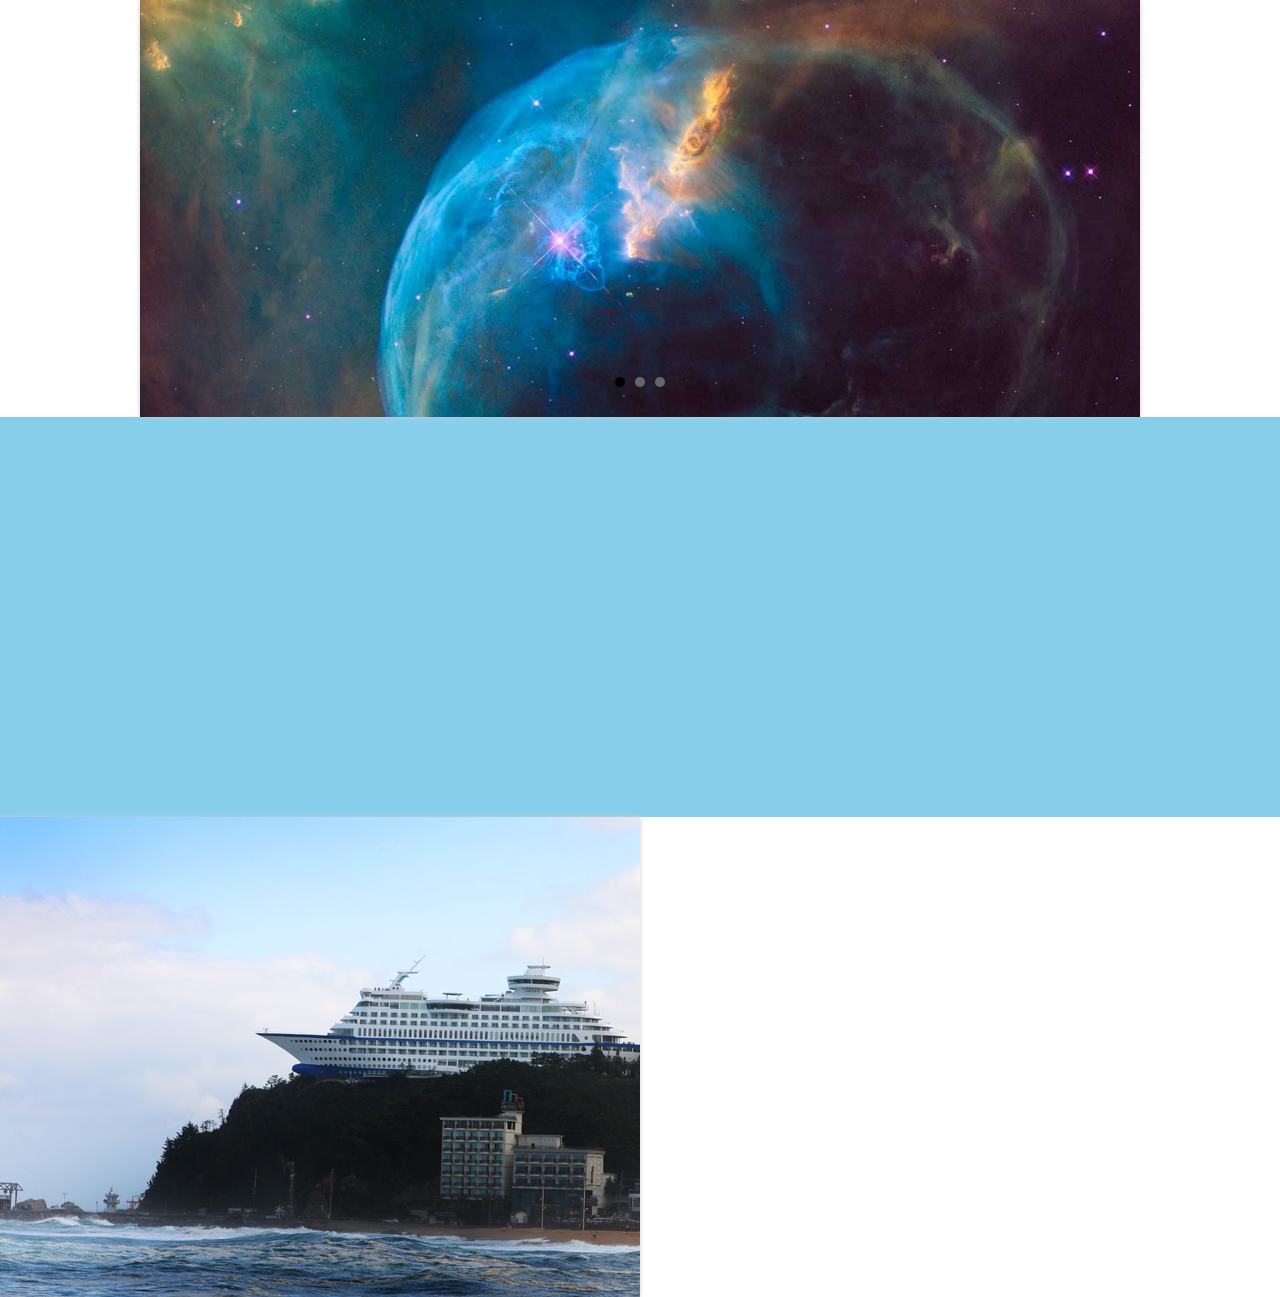
<file: #bxslider/index.html>
<!DOCTYPE html>
<html lang="ko">
<head>
    <meta charset="UTF-8">
    <meta http-equiv="X-UA-Compatible" content="IE=edge">
    <meta name="viewport" content="width=device-width, initial-scale=1.0">
    <title>bxslider</title>
    <!-- bxslider css  -->
    <link rel="stylesheet" href="css/jquery.bxslider.css">
    <link rel="stylesheet" href="css/reset.css">

    <!-- jquery file  -->
    <!-- script:src -->
    <script src="js/jquery-3.1.1.min.js"></script>
    <script src="js/jquery.bxslider.js"></script>
    <script>
        // $(document).ready(함수)
        // $(document).ready(function(){ 실행문; })
        $(document).ready(function(){
            $('.slide').bxSlider({
                //mode:"fade",
                //pager:false,
                controls:false,
                auto:true
            }); // slider

            $('.slide1st').bxSlider({
                pager:false,
                auto:true,
                controls:false
            });

           


        }); // jquery ready


    </script>

    <style>
        .sliderWrap{width: 1000px;margin: 0 auto;}
        /* .slide li img{width: 100%;} */
        .bx-wrapper {
            -moz-box-shadow:0 none;
            -webkit-box-shadow:0 none;
            box-shadow:0 none;
            border: 0 none;
            margin-bottom: 0;
        }
        .bx-wrapper .bx-pager{
            bottom: 30px;
        }
        .container{height: 400px;background: skyblue;}

        .slide1stWrap{width: 640px;}
    </style>
    


</head>
<body>
    <div class="sliderWrap">
        <ul class="slide">
            <li><img src="images/pc01.jpg" alt="img1"></li>
            <li><img src="images/pc02.jpg" alt="img2"></li>
            <li><img src="images/pc03.jpg" alt="img3"></li>
        </ul>
    </div>
    <div class="container"></div>
    <div class="slide1stWrap">
        <div class="slide1st">
            <div><img src="images/pic_1.jpg" alt=""></div>
            <div><img src="images/pic_2.jpg" alt=""></div>
            <div><img src="images/pic_3.jpg" alt=""></div>
            <div><img src="images/pic_4.jpg" alt=""></div>
            <div><img src="images/pic_5.jpg" alt=""></div>
        </div>
    </div>

</body>
</html>
</file>
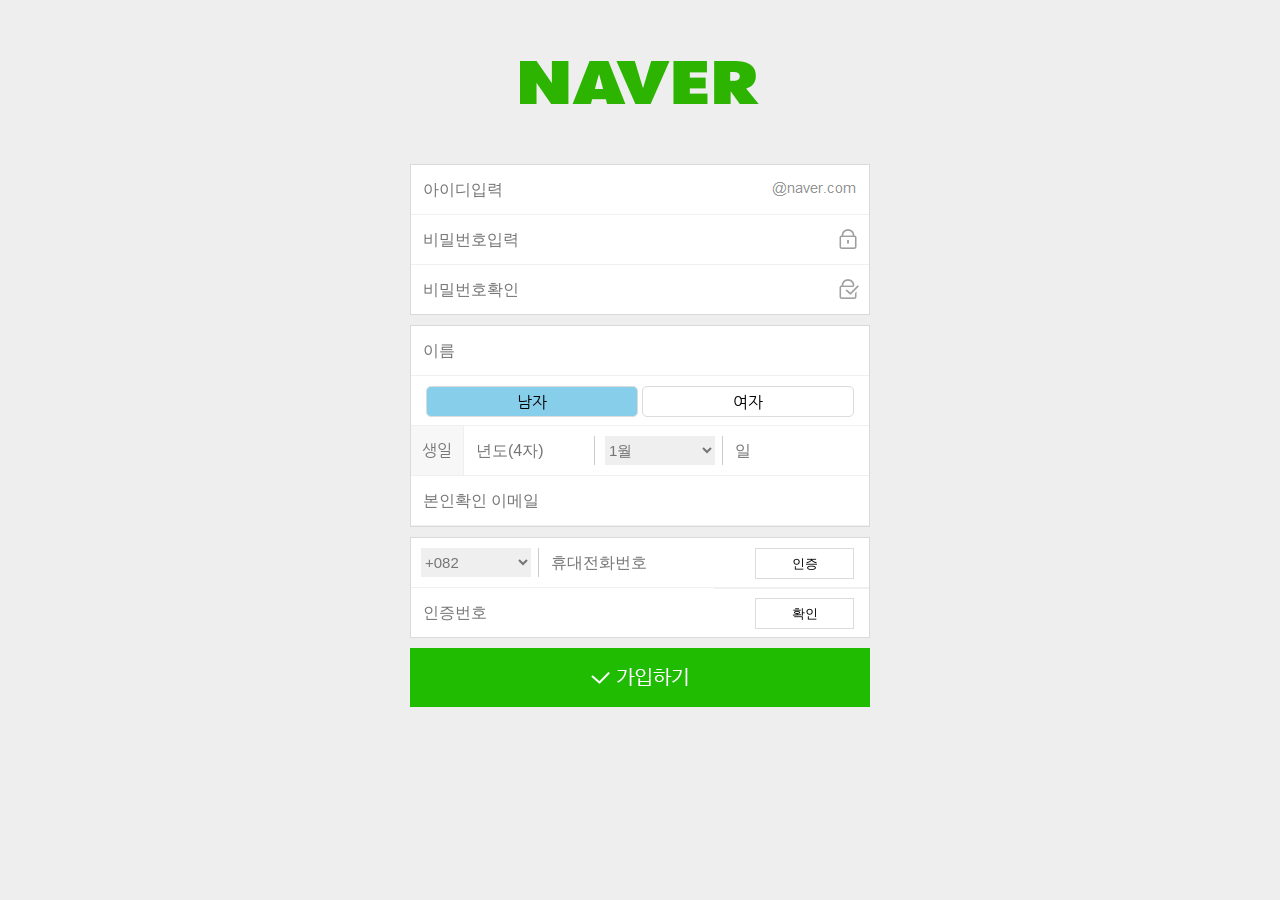
<file: #form.naver/index.html>
<!DOCTYPE html>
<html lang="ko">
<head>
    <meta charset="UTF-8">
    <meta http-equiv="X-UA-Compatible" content="IE=edge">
    <meta name="viewport" content="width=device-width, initial-scale=1.0">
    <title>naver reg</title>
    <link rel="preconnect" href="https://fonts.googleapis.com">
    <link rel="preconnect" href="https://fonts.gstatic.com" crossorigin>
    <link href="https://fonts.googleapis.com/css2?family=Nanum+Gothic&display=swap" rel="stylesheet">
    <link rel="stylesheet" href="css/reset.css">
    <link rel="stylesheet" href="css/style.css">
</head>
<body>
    <div class="wrap">
        <div id="header">
            <h1><a href="#">네이버</a></h1>
        </div>
        <div id="content">
            <h2 class="blind">네이버회원가입</h2>
            <div class="join">
               <form action="#" method="get">
                   <fieldset>
                       <legend class="blind">아이디/비밀번호</legend>
                        <p class="field">
                            <label for="user-id" class="blind">아이디</label>
                            <input type="text" id="user-id" name="userId" placeholder="아이디입력" class="inp-field">
                            <span class="icon email">@naver.com</span>
                        </p>
                        <p class="field">
                            <label for="user-pass" class="blind">비밀번호</label>
                            <input type="password" id="user-pass" name="passWord" placeholder="비밀번호입력" class="inp-field">
                            <span class="icon pass">비밀번호</span>
                        </p>
                        <p class="field none">
                            <label for="user-pass2" class="blind">비밀번호확인</label>
                            <input type="password" id="user-pass2" name="passWord2" placeholder="비밀번호확인" class="inp-field">
                            <span class="icon pass2">비밀번호확인</span>
                        </p>
                   </fieldset>
                   <fieldset>
                       <legend class="blind">개인정보</legend>
                       <p class="field">
                           <label for="user-name" class="blind">이름</label>
                           <input type="text" id="user-name" placeholder="이름" class="inp-field w458">
                       </p>
                       <p class="field radio">
                           <input type="radio" id="male" name="user-s" value="남성" checked>
                           <input type="radio" id="female" name="user-s" value="여성">

                           <label for="male" class="btn-label male">남자</label>
                           <label for="female" class="btn-label female">여자</label>
                       </p>
                       <p class="field birth clearfix">
                           <label for="user-birth">생일</label>
                           <input type="text" id="user-birth" name="useryear" placeholder="년도(4자)" class="inp-field w130">
                           <span class="field-wall">|</span>
                           <select name="month">
                              <!-- option[value="$"]*12>{$월} -->
                               <option value="1">1월</option>
                               <option value="2">2월</option>
                               <option value="3">3월</option>
                               <option value="4">4월</option>
                               <option value="5">5월</option>
                               <option value="6">6월</option>
                               <option value="7">7월</option>
                               <option value="8">8월</option>
                               <option value="9">9월</option>
                               <option value="10">10월</option>
                               <option value="11">11월</option>
                               <option value="12">12월</option>
                           </select>
                           <span class="field-wall">|</span>
                           <input type="text" name="day" placeholder="일" class="inp-field w145">
                       </p>
                       <p class="field">
                        <label for="user-mail" class="blind">본인확인메일</label>
                        <input type="text" id="user-mail" placeholder="본인확인 이메일" class="inp-field w458">
                    </p>
                </fieldset>
                <fieldset>
                    <legend class="blind">전화번호인증</legend>
                    <p class="field confirm clearfix">
                       <label for="user-num" class="blind">인증번호받기</label>
                       <select name="usernum" id="user-num">
                           <option value="082">+082</option>
                       </select>
                       <span class="field-wall">|</span>
                       <input type="text" placeholder="휴대전화번호" name="user-phone" class="inp-field w202">
                       <button type="button" class="btn-click">인증</button>
                    </p>
                    <p class="field confirm">
                        <label for="user-confirm" class="blind">인증번호입력</label>
                        <input type="text" id="user-confirm" name="userconfirm" placeholder="인증번호" class="inp-field w303">
                        <button type="button" class="btn-click">확인</button>
                    </p>
                </fieldset>
                <input type="submit" value="가입하기" class="btn-submit">
               </form> 
            </div>
        </div>
    </div>
</body>
</html>
</file>
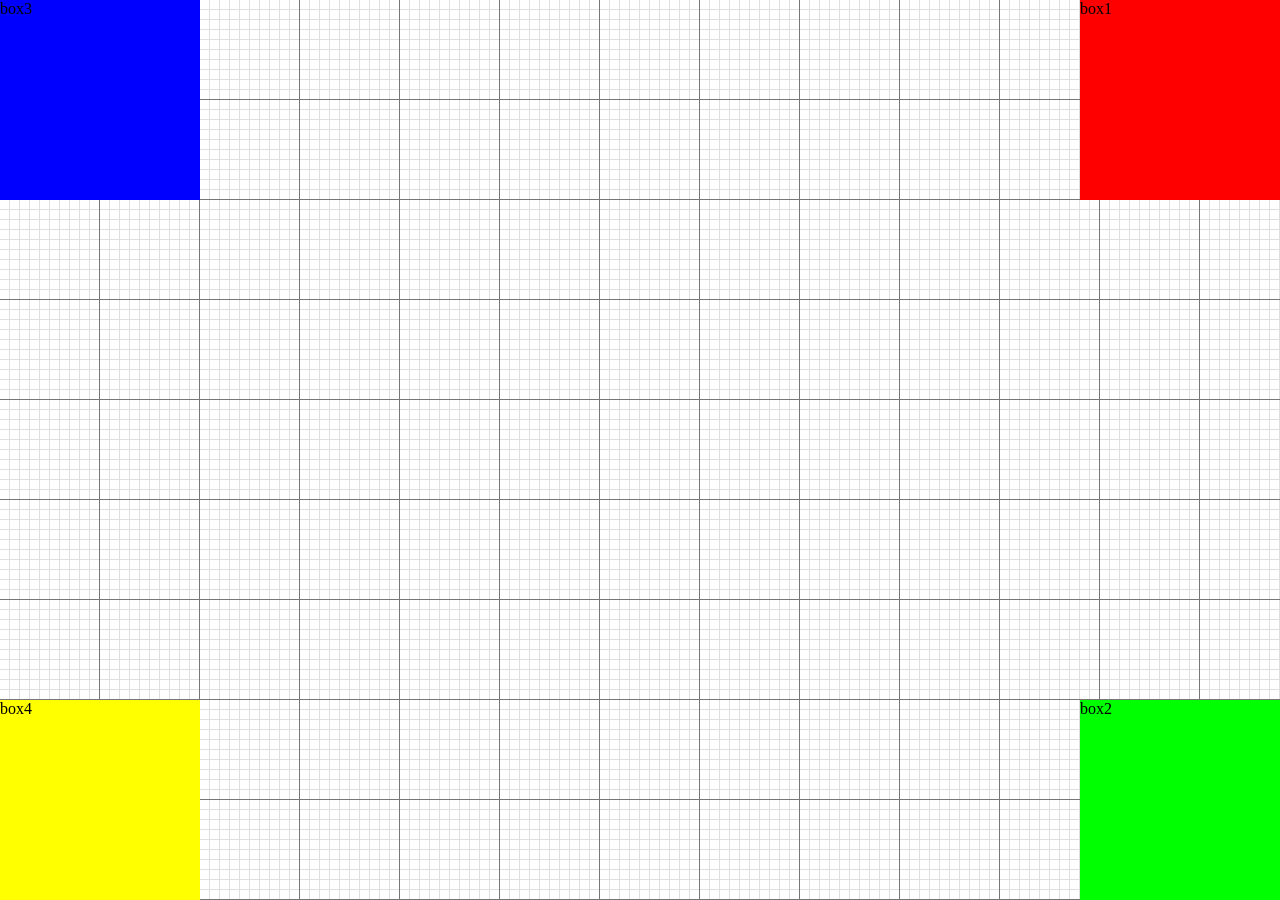
<file: #position/index.html>
<!DOCTYPE html>
<html lang="ko">
<head>
    <meta charset="UTF-8">
    <meta http-equiv="X-UA-Compatible" content="IE=edge">
    <meta name="viewport" content="width=device-width, initial-scale=1.0">
    <title>Document</title>
    <link rel="stylesheet" href="css/reset.css">
    <link rel="stylesheet" href="css/style.css">
   
</head>
<body>
    <div class="box1">box1</div>
    <div class="box2">box2</div>
    <div class="box3">box3</div>
    <div class="box4">box4</div>
</body>
</html>
</file>
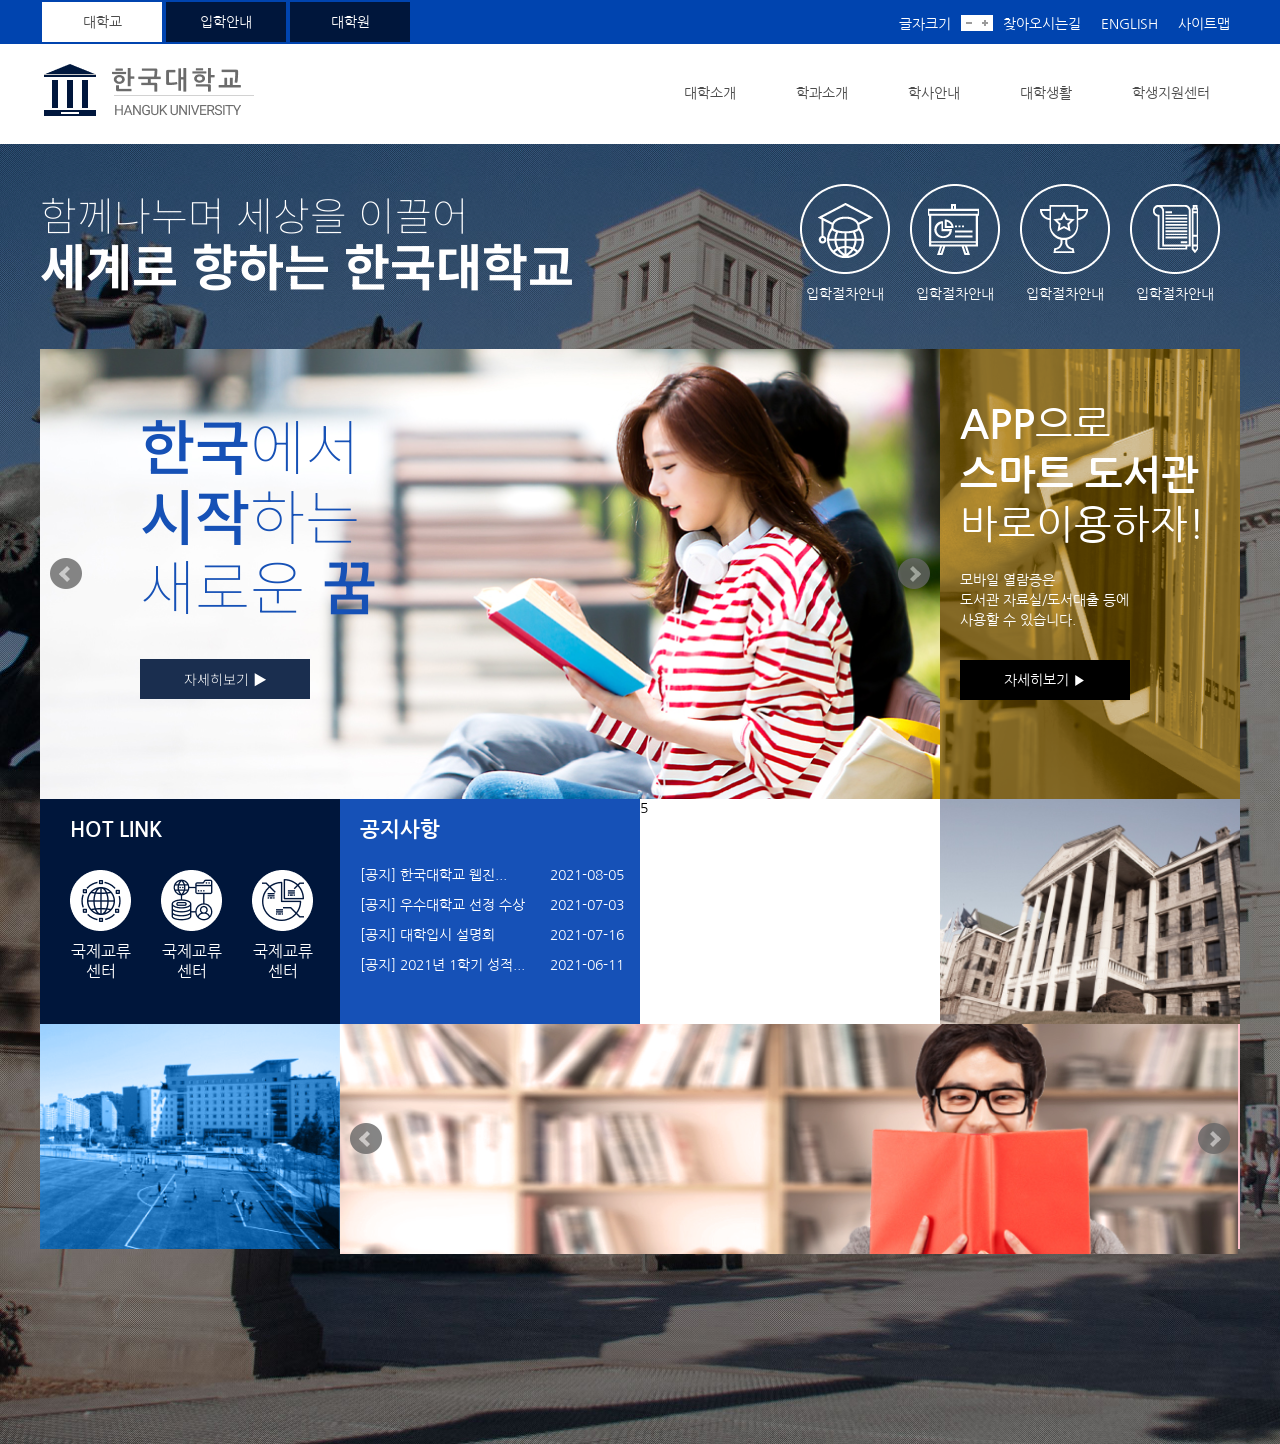
<file: My university/index.html>
<!DOCTYPE html>
<html lang="ko">
<head>
    <meta charset="UTF-8">
    <meta http-equiv="X-UA-Compatible" content="IE=edge">
    <meta name="viewport" content="width=device-width, initial-scale=1.0">
    <title>한국대학교ver2</title>
    <!--font--> 
    <link rel="preconnect" href="https://fonts.googleapis.com">
    <link rel="preconnect" href="https://fonts.gstatic.com" crossorigin>
    <link href="https://fonts.googleapis.com/css2?family=Nanum+Gothic:wght@400;700&family=Noto+Sans+KR:wght@300;500;700&display=swap" rel="stylesheet">
    <!--css-->
    <link rel="stylesheet" href="css/reset.css">
    <link rel="stylesheet" href="css/style.css">
    <link rel="stylesheet" href="css/jquery.bxslider.css">
    <!--js-->
    <script src="js/jquery-3.1.1.min.js"></script>
    <script src="js/jquery.bxslider.js"></script>

    <!--bxslider-->
    <script>
        $(document).ready(function(){
            $(".slider1").bxSlider();
            $(".slider2").bxSlider();

        })

        
    </script>
</head>
<body>
    
    <!--header-->
    <header id="header">
      <div class="topWrap">  <!--topWrap-->
          <div class="top clearfix">
              <ul class="left clearfix">
                <li><a href="#" class="active">대학교</li>
                <li><a href="#">입학안내</a></li>
                <li><a href="#">대학원</a></li>
              </ul>

             <ul class="right clearfix">
                  <li><a href="#">글자크기</a></li>
                  <li> <img src="./images/minus.png"></li>
                  <li> <img src="./images/plus.png"></li>
                  <li><a href="#">찾아오시는길</a></li>
                  <li><a href="#">ENGLISH</a> </li>
                  <li><a href="#">사이트맵</a></li>
              </ul> 
          </div>        
      </div>
      
      <div class="logoWrap clearfix">  <!--logoWrap-->
          <img src="./images/logo.png">

          <div class="logoMenu">
              <ul class=" Menu clearfix">
                  <li><a href="#">대학소개</a></li>
                  <li><a href="#">학과소개</a></li>
                  <li><a href="#">학사안내</a></li>
                  <li><a href="#">대학생활</a></li>
                  <li><a href="#">학생지원센터</a></li>
              </ul>
          </div>
      </div>
    </header>

    <!--contents-->

    <div class="contents">
       <section class="title">
        <div class="title1">
            <p>함께나누며 세상을 이끌어<br>
                <span class="headertitle">세계로 향하는 한국대학교</span>
            </p>
        </div>

        <div class="title2">
            <section class="titleMenu">
            <ul class="clearfix">
              <li>
                  <img src="./images/icon01.png">
                  <div class="txt1">
                      <p>입학절차안내</p>
                  </span>
              </li>

              <li>
                <img src="./images/icon02.png">
                <span class="txt1">
                    <p>입학절차안내</p>
                </span>
            </li>

            <li>
                <img src="./images/icon03.png">
                <span class="txt1">
                    <p>입학절차안내</p>
                </span>
            </li>
            <li>
                <img src="./images/icon04.png">
                <span class="txt1">
                    <p>입학절차안내</p>
                </span>
            </li>
            </ul>
            </section>
        </div>
       </section>
    


       <div class="container"><!--container-->
       <ul class="clearfix">
           <li>
               <ul class="slider1">
                   <li>
                       <img src="./images/banner01-1.png">
                       <div class="txt">
                           <p><span class="bold">한국</span>에서<br><span class="bold">시작</span>하는<br>새로운<span class="bold"> 꿈 </span></p> 
                           <a href="#">자세히보기 ▶</a>               
                       </div>
                   </li>

                   <li>
                    <img src="./images/banner01-2.png">
                      <div class="txt2">
                         <p><span class="bold">한국대학교</span><br>
                             4학년<br> 졸업전시회</p>
                             <a href="#">자세히보기 ▶</a> 
                        </div>
                   </li>

                   <li>
                    <img src="./images/banner01-3.png">
                    <div class="txt3">
                        <p><span class="bold">한국대학교</span><br>학위수여식</p>
                            <a href="#">자세히보기 ▶</a> 
                    </div>    
                   </li>
               </ul>

           </li>
            
          
                <li>
                    <img src="./images/bg03.png">
                    <div class="appTxt">
                        <P><span class="bold2">APP</span>으로<br><span class="bold2">스마트 도서관</span><br>바로이용하자!</P>
                        <h4>모바일 열람증은 <br>도서관 자료실/도서대출 등에<br>사용할 수 있습니다.</h4>
                            <a href="#">자세히보기 ▶</a> 
                    </div>    
                </li>
          


           <li><!--nth3-->
              <div class="linkBox">
                  <h2>HOT LINK</h2>
                  <ul class="clearfix">
                      <li>
                          <img src="./images/link01.png">
                          <div class="linkTxt">
                              <h3>국제교류<br>센터</h3>
                          </div>
                      </li>
                      
                      <li>
                        <img src="./images/link02.png">
                        <div class="linkTxt">
                            <h3>국제교류<br>센터</h3>
                        </div>
                    </li>
                    
                    <li>
                        <img src="./images/link03.png">
                        <div class="linkTxt">
                            <h3>국제교류<br>센터</h3>
                        </div>
                    </li>

                  </ul>
              </div>
           </li> <!--nth3-->
 
           <li><!--nth4-->
               <div class="Ntitle">
                <h2>공지사항</h2>
               </div>
          
              <div class="notice">

                <p>[공지] 한국대학교 웹진...<span>2021-08-05</span><br></p>
                <p>[공지] 우수대학교  선정  수상<span>2021-07-03</span><br></p>
                <p>[공지] 대학입시 설명회 <span>2021-07-16</span><br></p>
                <p>[공지] 2021년 1학기 성적... <span>2021-06-11</span></
            </div>
           </li>
           <li>5</li>
           <li>
              <img src="./images/bg05.png">
           </li>



           <li>
           <img src="./images/bg06.png">
           </li>
           
           <li>
            <ul class="slider2">
                <li><img src="images/banner01.png"></li>
                <li><img src="images/banner02-3.png"></li>
           </li>

           
       </ul>
       </div>
    
    </div>

</body>
</html>
</file>
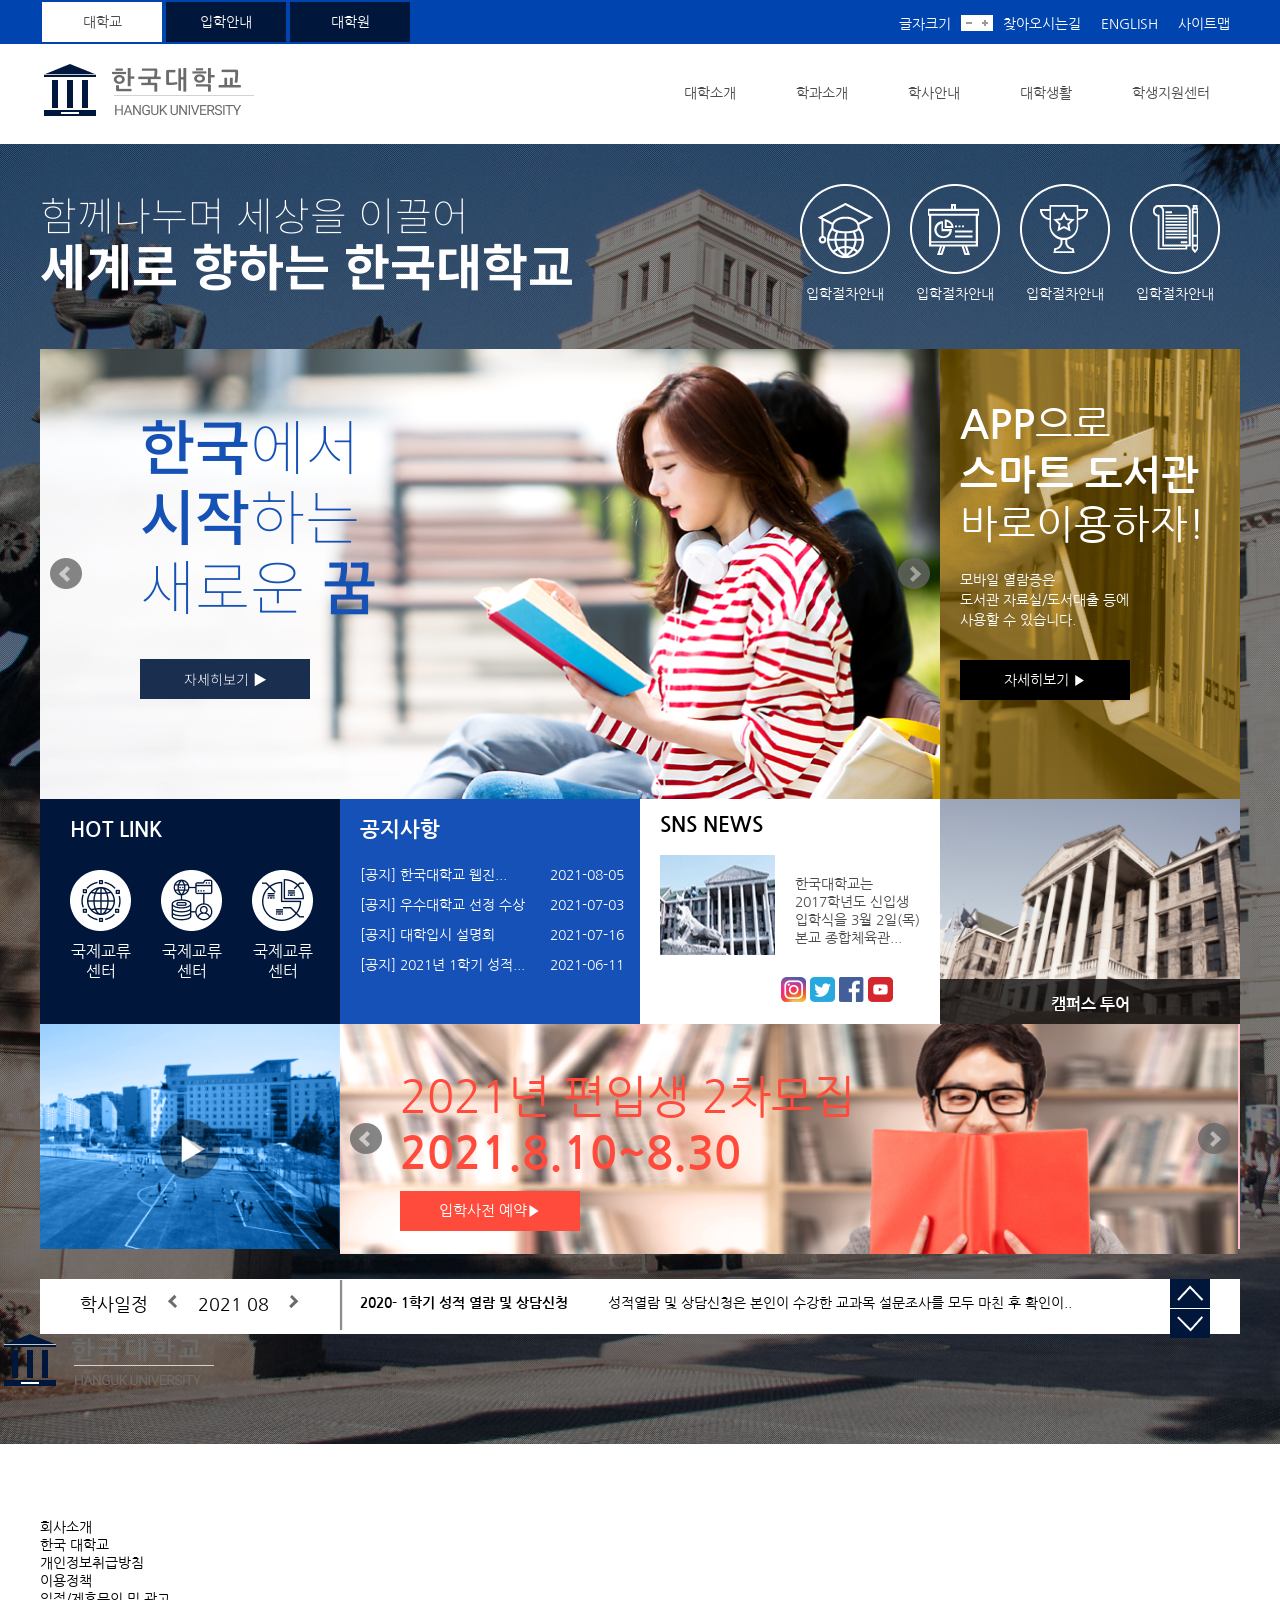
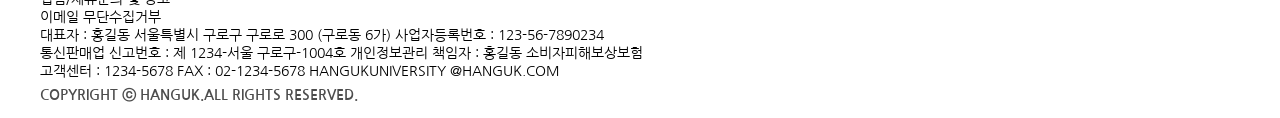
<file: University/index.html>
<!DOCTYPE html>
<html lang="ko">
<head>
    <meta charset="UTF-8">
    <meta http-equiv="X-UA-Compatible" content="IE=edge">
    <meta name="viewport" content="width=device-width, initial-scale=1.0">
    <title>한국대학교ver2</title>
    <!--font--> 
    <link rel="preconnect" href="https://fonts.googleapis.com">
    <link rel="preconnect" href="https://fonts.gstatic.com" crossorigin>
    <link href="https://fonts.googleapis.com/css2?family=Nanum+Gothic:wght@400;700&family=Noto+Sans+KR:wght@300;500;700&display=swap" rel="stylesheet">
    <!--css-->
    <link rel="stylesheet" href="css/reset.css">
    <link rel="stylesheet" href="css/style.css">
    <link rel="stylesheet" href="css/jquery.bxslider.css">
    <!--js-->
    <script src="js/jquery-3.1.1.min.js"></script>
    <script src="js/jquery.bxslider.js"></script>

    <!--bxslider-->
    <script>
        $(document).ready(function(){
            $(".slider1").bxSlider();
            $(".slider2").bxSlider();

        })

        
    </script>
</head>
<body>
    
    <!--header-->
    <header id="header">
      <div class="topWrap">  <!--topWrap-->
          <div class="top clearfix">
              <ul class="left clearfix">
                <li><a href="#" class="active">대학교</li>
                <li><a href="#">입학안내</a></li>
                <li><a href="#">대학원</a></li>
              </ul>

             <ul class="right clearfix">
                  <li><a href="#">글자크기</a></li>
                  <li> <img src="./images/minus.png"></li>
                  <li> <img src="./images/plus.png"></li>
                  <li><a href="#">찾아오시는길</a></li>
                  <li><a href="#">ENGLISH</a> </li>
                  <li><a href="#">사이트맵</a></li>
              </ul> 
          </div>        
      </div>
      
      <div class="logoWrap clearfix">  <!--logoWrap-->
          <img src="./images/logo.png">

          <div class="logoMenu">
              <ul class=" Menu clearfix">
                  <li><a href="#">대학소개</a></li>
                  <li><a href="#">학과소개</a></li>
                  <li><a href="#">학사안내</a></li>
                  <li><a href="#">대학생활</a></li>
                  <li><a href="#">학생지원센터</a></li>
              </ul>
          </div>
      </div>
    </header>

    <!--contents-->

    <div class="contents">
       <section class="title">
        <div class="title1">
            <p>함께나누며 세상을 이끌어<br>
                <span class="headertitle">세계로 향하는 한국대학교</span>
            </p>
        </div>

        <div class="title2">
            <section class="titleMenu">
            <ul class="clearfix">
              <li>
                  <img src="./images/icon01.png">
                  <div class="txt1">
                      <p>입학절차안내</p>
                  </span>
              </li>

              <li>
                <img src="./images/icon02.png">
                <span class="txt1">
                    <p>입학절차안내</p>
                </span>
            </li>

            <li>
                <img src="./images/icon03.png">
                <span class="txt1">
                    <p>입학절차안내</p>
                </span>
            </li>
            <li>
                <img src="./images/icon04.png">
                <span class="txt1">
                    <p>입학절차안내</p>
                </span>
            </li>
            </ul>
            </section>
        </div>
       </section>
    


       <div class="container"><!--container-->
       <ul class="clearfix">
           <li>
               <ul class="slider1">
                   <li>
                       <img src="./images/banner01-1.png">
                       <div class="txt">
                           <p><span class="bold">한국</span>에서<br><span class="bold">시작</span>하는<br>새로운<span class="bold"> 꿈 </span></p> 
                           <a href="#">자세히보기 ▶</a>               
                       </div>
                   </li>

                   <li>
                    <img src="./images/banner01-2.png">
                      <div class="txt2">
                         <p><span class="bold">한국대학교</span><br>
                             4학년<br> 졸업전시회</p>
                             <a href="#">자세히보기 ▶</a> 
                        </div>
                   </li>

                   <li>
                    <img src="./images/banner01-3.png">
                    <div class="txt3">
                        <p><span class="bold">한국대학교</span><br>학위수여식</p>
                            <a href="#">자세히보기 ▶</a> 
                    </div>    
                   </li>
               </ul>

           </li>
            
          
                <li>
                    <img src="./images/bg03.png">
                    <div class="appTxt">
                        <P><span class="bold2">APP</span>으로<br><span class="bold2">스마트 도서관</span><br>바로이용하자!</P>
                        <h4>모바일 열람증은 <br>도서관 자료실/도서대출 등에<br>사용할 수 있습니다.</h4>
                            <a href="#">자세히보기 ▶</a> 
                    </div>    
                </li>
          


           <li><!--nth3-->
              <div class="linkBox">
                  <h2>HOT LINK</h2>
                  <ul class="clearfix">
                      <li>
                          <img src="./images/link01.png">
                          <div class="linkTxt">
                              <h3>국제교류<br>센터</h3>
                          </div>
                      </li>
                      
                      <li>
                        <img src="./images/link02.png">
                        <div class="linkTxt">
                            <h3>국제교류<br>센터</h3>
                        </div>
                    </li>
                    
                    <li>
                        <img src="./images/link03.png">
                        <div class="linkTxt">
                            <h3>국제교류<br>센터</h3>
                        </div>
                    </li>

                  </ul>
              </div>
           </li> <!--nth3-->
 
           <li><!--nth4-->
               <div class="Ntitle">
                <h2>공지사항</h2>
               </div>
          
              <div class="notice">

                <p>[공지] 한국대학교 웹진...<span>2021-08-05</span><br></p>
                <p>[공지] 우수대학교  선정  수상<span>2021-07-03</span><br></p>
                <p>[공지] 대학입시 설명회 <span>2021-07-16</span><br></p>
                <p>[공지] 2021년 1학기 성적... <span>2021-06-11</span>
            </div>
           </li>

           
           <li><!--nth5-->
            <div class="snsBox">
             <h2>SNS NEWS</h2>
             
             <div class="snsTxt">
                 <img src="./images/bg04.jpg">
                 <p>한국대학교는<br> 2017학년도 신입생 <br>
                입학식을 3월 2일(목)<br>
                본교 종합체육관...</p>
             </div>

             <ul class="snsImg clearfix">
                 <li><img src="./images/유튜브2 2.png"></li>
                 <li><img src="./images/페이스북.png"></li>
                 <li><img src="./images/트위터1.png"></li>
                 <li><img src="./images/인스타그램1 1.png"></li>
             </ul>
            </div>
                    
           </li>



           <li><!--nth6--> 
            <div class="TTxt">
                <h3>캠퍼스 투어</h3>
            </div>
             
            
           </li>



           <li><!--nth7-->
            <div class="playI">
                <img src="./images/bg06.png">
                <div class="play">
                    <img src="./images/play.png">
                </div>
            </div>
           </li>
           
           <li><!--nth8-->
            <ul class="slider2">
                 <li>
                     <div class="sliderTxt01">
                        <p>
                            2021년 편입생 2차모집
                            <br><span class="sliderB2">2021.8.10~8.30</span>
                        </p>
                        
                        <div class="sldierBox">
                            <h6>입학사전 예약▶</h6>
                        </div>
                       </div>
                       <img src="images/banner01.png"> 
                    </li> 

                <li>
                    <div class="sliderTxt02">
                        <p>
                            2021년 편입생 2차모집
                            <br><span class="sliderB2">2021.8.10~8.30</span>
                        </p>
                        
                        <div class="sldierBox2">
                            <h6>입학사전 예약▶</h6>
                        </div>
                       </div>

                    <img src="images/banner02-3.png">
                
                </li>
             </ul>
           </li>          
       </ul>
    </div>
  
    
    <div class="planBox clearfix">
        <div class="ptbox01 clearfix ">
            <p>
 <span class="h">학사일정</span>
            </p>

            <div class="calendar">
                <img src="./images/small_left.png">
                <p>2021 08</p>
                <img src="./images/small_right.png">
                
            </div>
            <div class="line">
                <img src="./images/line.png">
            </div> 
        </div>
         
        <div class="ptbox02 clearfix ">
          <p> <b>2020- 1학기 성적 열람 및 상담신청 </b></p>
          <p> 성적열람 및 상담신청은 본인이 수강한 교과목 설문조사를 모두 마친 후 확인이..</p>

          <div class="but clearfix">
              <img src="./images/up.png">
             <div class="im1"><img src="./images/down.png"></div> 
          </div>
        </div>
    </div>





<!-- footer start  -->
<footer id="footer clearfix">
    <img src="images/logo.png" alt="logo">

  <div class="footerWrap clearfix">
    
    <ul class="footerTxt01 clearfix">
      <li><a href="#">회사소개</a></li>
      <li><a href="#">한국 대학교</a></li>
      <li><a href="#">개인정보취급방침</a></li>
      <li><a href="#">이용정책</a></li>
      <li><a href="#">입점/제휴문의 및 광고</a></li>
      <li><a href="#">이메일 무단수집거부</a></li>
    </ul>
    
    <div class="footerTxt02">
      <p>
        대표자 : 홍길동 서울특별시 구로구 구로로 300 (구로동 6가) 사업자등록번호 : 123-56-7890234<br>통신판매업 신고번호 : 제 1234-서울 구로구-1004호  개인정보관리 책임자 : 홍길동 소비자피해보상보험
        <br>고객센터 : 1234-5678 FAX : 02-1234-5678 HANGUKUNIVERSITY @HANGUK.COM <br>
        <span class="copyright">COPYRIGHT ⓒ HANGUK.ALL RIGHTS RESERVED.</span>
      </p>
   </div>
  </div>
</footer>
 <!-- footer end -->
</div>

</body>
</html>
</file>
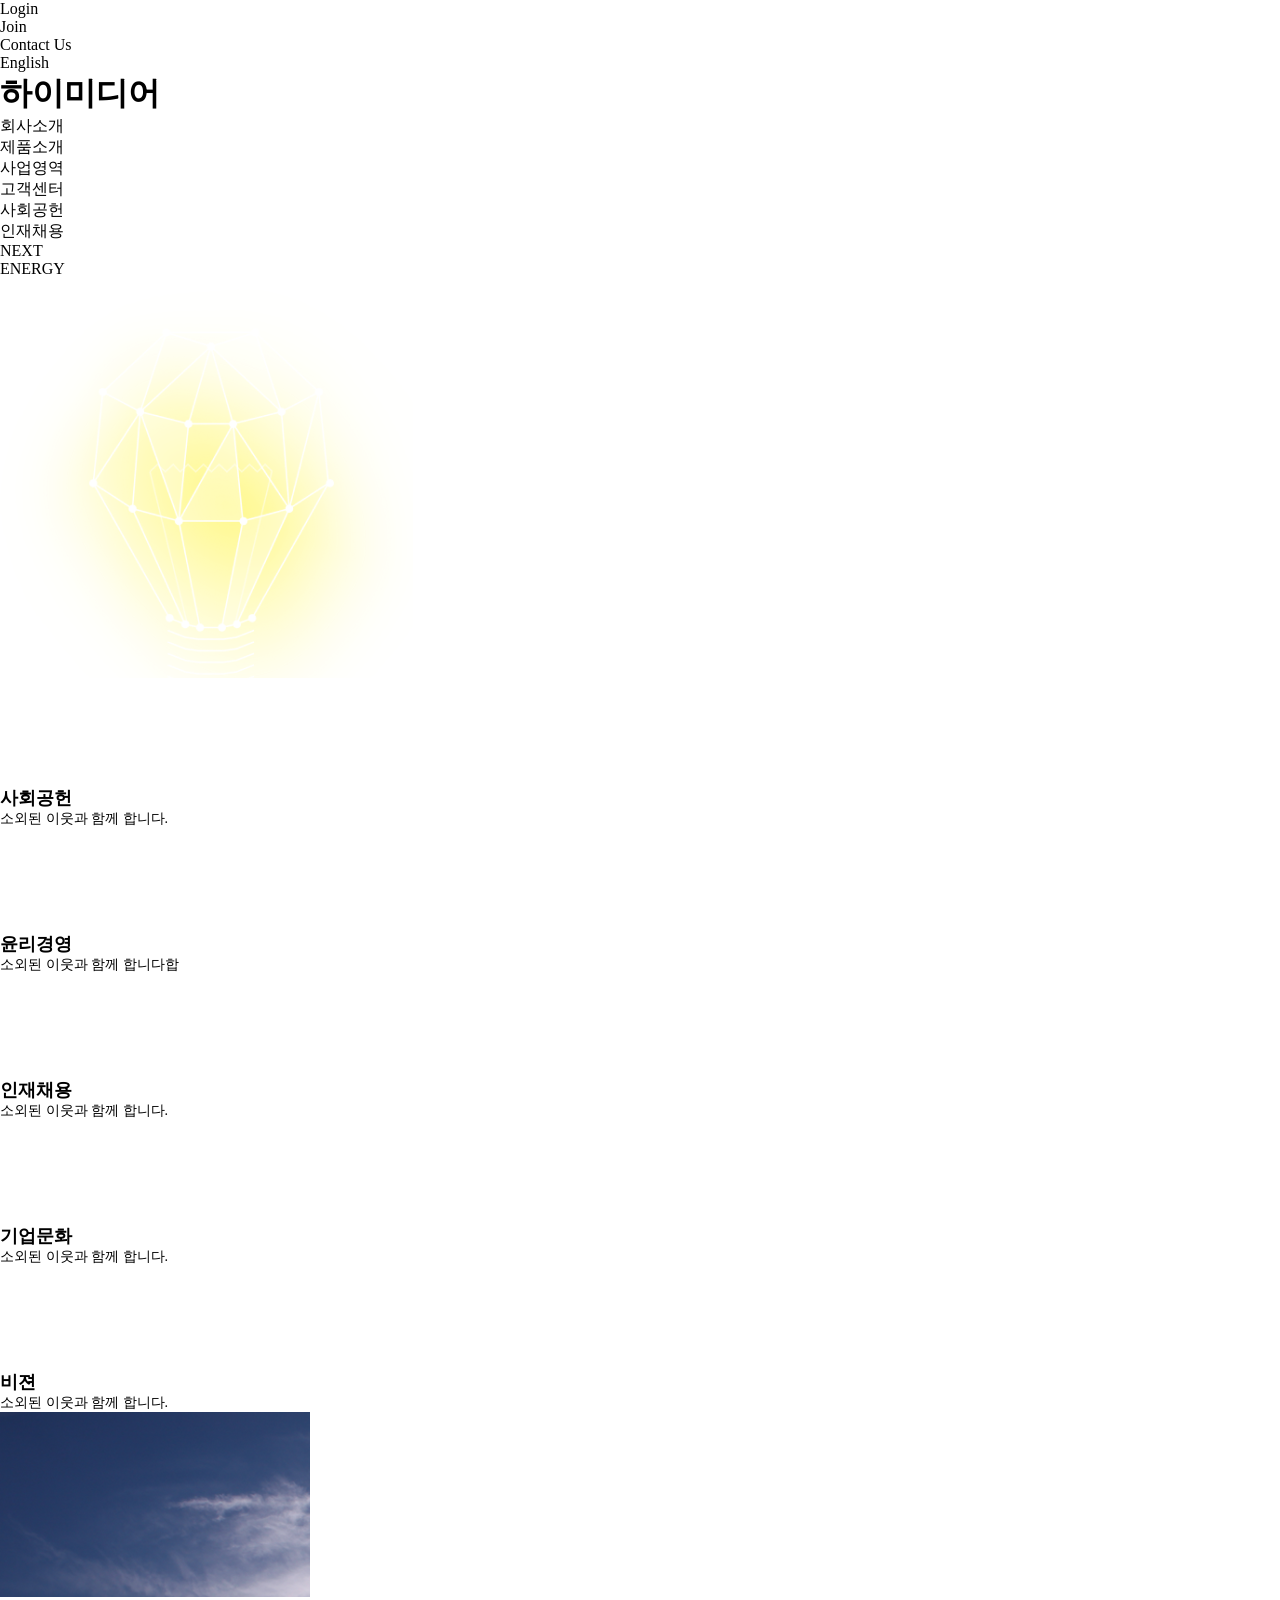
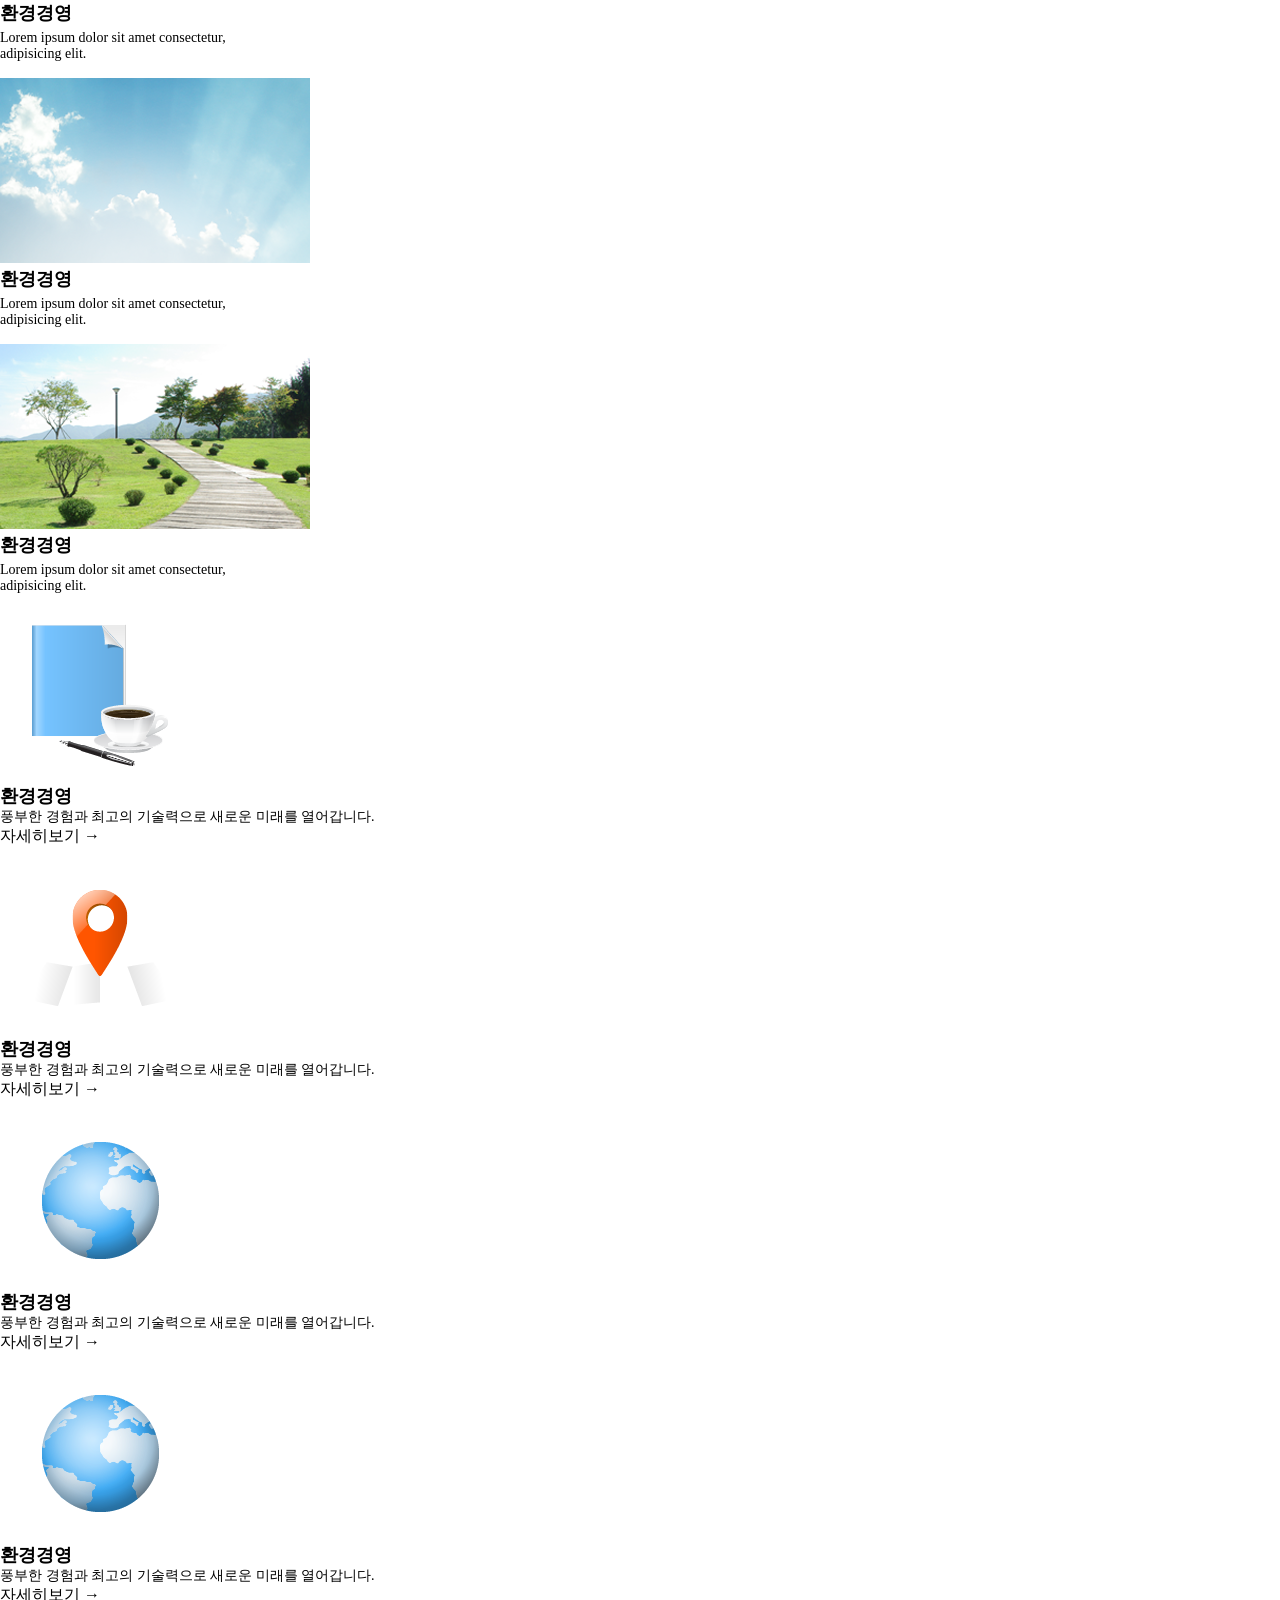
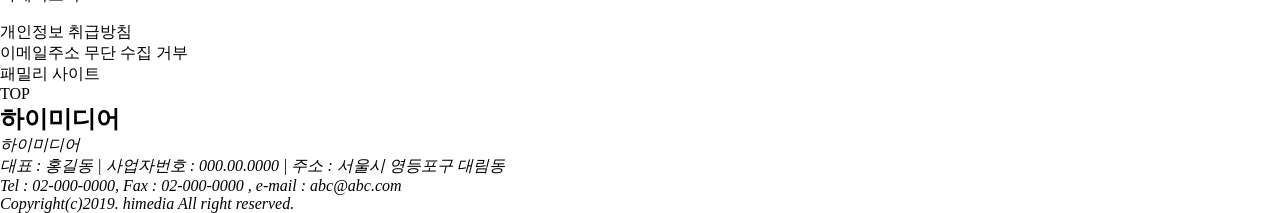
<file: #himedia/Himedia_Mo/index.html>
<!DOCTYPE html>
<html lang="ko">
<head>
    <meta charset="UTF-8">
    <meta http-equiv="X-UA-Compatible" content="IE=edge">
    <meta name="viewport" content="width=device-width, initial-scale=1.0">
    <title>himedia</title>
    <link rel="preconnect" href="https://fonts.googleapis.com">
    <link rel="preconnect" href="https://fonts.gstatic.com" crossorigin>
    <link href="https://fonts.googleapis.com/css2?family=Roboto:wght@300&display=swap" rel="stylesheet">
    <link rel="stylesheet" href="./css/reset.css">
    <link rel="stylesheet" href="./css/style.css">

</head>
<body>
    <!-- header start -->
    <header id="header">          <!-- 100% -->
        <div class="topWrap">         <!-- 100% -->
            <div class="top clearfix">         <!-- 980px m 0 auto -->
                <nav class="util">
                    <ul class="clearfix">
                        <li><a href="#">Login</a></li>
                        <li><a href="#">Join</a></li>
                        <li><a href="#">Contact Us</a></li>
                        <li><a href="#">English</a></li>
                    </ul>
                </nav>
            </div>
        </div>
        <div class="logWrap clearfix"> <!-- 980px m0a -->
            <h1><a href="#">하이미디어</a></h1>
            <div class="toggle">
                <div class="bar1"></div>
                <div class="bar2"></div>
                <div class="bar3"></div>
            </div>
        </div>
        <div class="navWrap">
            <nav class="gnb">
                <ul class="clearfix">
                    <li><a href="#">회사소개</a></li>
                    <li><a href="#">제품소개</a></li>
                    <li><a href="#">사업영역</a></li>
                    <li><a href="#">고객센터</a></li>
                    <li><a href="#">사회공헌</a></li>
                    <li><a href="#">인재채용</a></li>
                </ul>
            </nav>
        </div>
    </header>
    <!-- header end  -->

    <!-- visual start  -->
    <div class="visualWrap">
        <div class="visual">
            <div class="visualTxt">
                <p>NEXT<br>ENERGY</p>
            </div>
            <img src="./images/main_slider_img01.png" alt="">
        </div>
    </div>
    <!-- visual end  -->

    <!-- banner start -->
    <div class="banner bgGray">
        <div class="bannerWrap">
            <ul class="clearfix">
                <li>
                    <img src="images/icon01.png" alt="icon1">
                    <div class="txt">
                        <h3>사회공헌</h3>
                        <p>소외된 이웃과 함께 합니다.</p>
                    </div>
                </li>
                <li>
                    <img src="images/icon02.png" alt="icon2">
                    <div class="txt">
                        <h3>윤리경영</h3>
                        <p>소외된 이웃과 함께 합니다합</p>
                    </div>
                </li>
                <li>
                    <img src="images/icon03.png" alt="icon3">
                    <div class="txt">
                        <h3>인재채용</h3>
                        <p>소외된 이웃과 함께 합니다.</p>
                    </div>
                </li>
                <li>
                    <img src="images/icon04.png" alt="icon4">
                    <div class="txt">
                        <h3>기업문화</h3>
                        <p>소외된 이웃과 함께 합니다.</p>
                    </div>
                </li>
                <li>
                    <img src="images/icon05.png" alt="icon5">
                    <div class="txt">
                        <h3>비젼</h3>
                        <p>소외된 이웃과 함께 합니다.</p>
                    </div>
                </li>

            </ul>
        </div>
        
    </div>
    <!-- banner end -->

    <!-- section start  -->
    <section class="content">
        <ul class="clearfix">
            <li class="mb16">
                <img src="images/content_img01.png" alt="content1">
                <div class="txt">
                    <h3 class="mb5">환경경영</h3>
                    <p>Lorem ipsum dolor sit amet consectetur,<br>adipisicing elit.</p>
                </div>
                <div class="circle cir">
                    <!-- <div class="bar1"></div>
                    <div class="bar2"></div> -->
                </div>
            </li>
            <li class="mb16">
                <img src="images/content_img02.png" alt="content2">
                <div class="txt">
                    <h3 class="mb5">환경경영</h3>
                    <p>Lorem ipsum dolor sit amet consectetur,<br>adipisicing elit.</p>
                </div>
                <div class="circle cir"></div>
            </li>
            <li class="mb16">
                <img src="images/content_img03.png" alt="content3">
                <div class="txt">
                    <h3 class="mb5">환경경영</h3>
                    <p>Lorem ipsum dolor sit amet consectetur,<br>adipisicing elit.</p>
                </div>
                <div class="circle cir"></div>
            </li>
        </ul>
    </section>
    <!-- section end  -->

    <!-- section2st start  -->
    <section class="sec2st">
        <ul class="clearfix">
            <li class="mb16">
                <img src="images/content_icon01.png" alt="icon1">
                <div class="txt">
                    <h3>환경경영</h3>
                    <p>풍부한 경험과 최고의 기술력으로 새로운 미래를 열어갑니다.</p>
                    <a href="#">자세히보기 →</a>
                </div>
            </li>
            <li class="mb16">
                <img src="images/content_icon02.png" alt="icon2">
                <div class="txt">
                    <h3>환경경영</h3>
                    <p>풍부한 경험과 최고의 기술력으로 새로운 미래를 열어갑니다.</p>
                    <a href="#">자세히보기 →</a>
                </div>
            </li>
            <li class="mb16">
                <img src="images/content_icon03.png" alt="icon3">
                <div class="txt">
                    <h3>환경경영</h3>
                    <p>풍부한 경험과 최고의 기술력으로 새로운 미래를 열어갑니다.</p>
                    <a href="#">자세히보기 →</a>
                </div>
            </li>
            <li class="mb16">
                <img src="images/content_icon03.png" alt="icon3">
                <div class="txt">
                    <h3>환경경영</h3>
                    <p>풍부한 경험과 최고의 기술력으로 새로운 미래를 열어갑니다.</p>
                    <a href="#">자세히보기 →</a>
                </div>
            </li>
        </ul>
    </section>
    <!-- section2st end  -->

    <!-- section3st start  -->
    <!-- <section class="sec3st"  style="display:none">
        <ul class="clearfix">
            <li>
               
                <div class="txt">
                    <h3>환경경영</h3>
                    <p>풍부한 경험과 최고의 기술력으로 새로운 미래를 열어갑니다.</p>
                    <a href="#">자세히보기 →</a>
                </div>
            </li>
            <li>
                
                <div class="txt">
                    <h3>환경경영</h3>
                    <p>풍부한 경험과 최고의 기술력으로 새로운 미래를 열어갑니다.</p>
                    <a href="#">자세히보기 →</a>
                </div>
            </li>
            <li>
                
                <div class="txt">
                    <h3>환경경영</h3>
                    <p>풍부한 경험과 최고의 기술력으로 새로운 미래를 열어갑니다.</p>
                    <a href="#">자세히보기 →</a>
                </div>
            </li>
            <li>
                
                <div class="txt">
                    <h3>환경경영</h3>
                    <p>풍부한 경험과 최고의 기술력으로 새로운 미래를 열어갑니다.</p>
                    <a href="#">자세히보기 →</a>
                </div>
            </li>
        </ul>
    </section> -->
    <!-- section3st end  -->

    <footer id="footerWrap">
	
		<div class="footer1st">
			<div class="footer clearfix">
				<ul class="clearfix">
					<li><a href="#">개인정보 취급방침</a></li>
					<li><a href="#">이메일주소 무단 수집 거부</a></li>
					<li><a href="#">패밀리 사이트</a></li>
				</ul>
                <div class="top">TOP</div>
			</div>
            
			
		</div>

		<div class="footer2st clearfix">
			<h2>하이미디어</h2>
			<address class="footerAdd">
				<p>하이미디어</p>
				<p>대표 : 홍길동 | 사업자번호 : 000.00.0000 | 주소 : 서울시 영등포구 대림동</p>
				<p>Tel : 02-000-0000, Fax : 02-000-0000 , e-mail : abc@abc.com</p>
				Copyright(c)2019. himedia All right reserved.
			</address>
		</div>
	</footer>



    
</body>
</html>
</file>
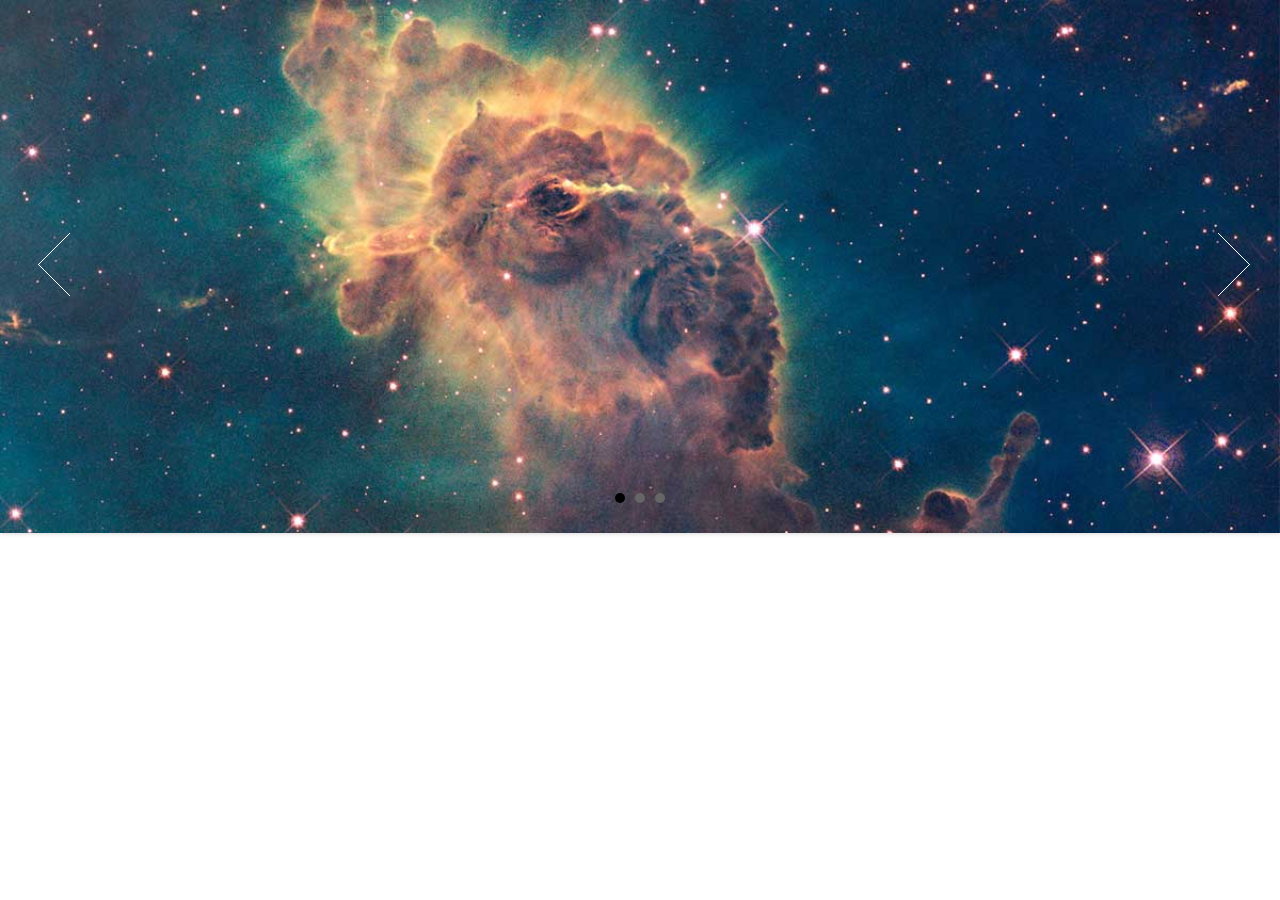
<file: #bxslider/bxslider01_button.html>
<!DOCTYPE html>
<html lang="ko">
<head>
    <meta charset="UTF-8">
    <meta http-equiv="X-UA-Compatible" content="IE=edge">
    <meta name="viewport" content="width=device-width, initial-scale=1.0">
    <title>Document</title>
    <link rel="stylesheet" href="css/jquery.bxslider.css">
    <link rel="stylesheet" href="css/reset.css">

    <script src="js/jquery-3.1.1.min.js"></script>
    <script src="js/jquery.bxslider.js"></script>
    <script>
        $(document).ready(function(){
            var myslide = $('.slider').bxSlider({
                controls:false
            });

            // $('.nextBtn').click(function(){});
            $('.nextBtn').click(function(){
                myslide.goToNextSlide(); // bxslider public method option 
            });
            $('.prevBtn').click(function(){
                myslide.goToPrevSlide(); // bxslider public method option 
            });
        });
    </script>

    <style>
        .sliderWrap{position: relative;}
        .sliderWrap .slider img{width: 100%}
        .bx-wrapper {
            -moz-box-shadow: 0 none;
            -webkit-box-shadow: 0 none;
            box-shadow: 0 none;
            border:  0 none;
            margin-bottom: 0;
        }
        .bx-wrapper .bx-pager{
            bottom: 30px;
        }

        .nextBtn,.prevBtn{
            position: absolute;top:50%;margin-top: -50px;cursor:pointer
        }
        .nextBtn{right: 0;}
        .prevBtn{left: 0;}

    </style>


</head>
<body>
    <div class="sliderWrap">
        <ul class="slider">
            <li><img src="images/pc01.jpg" alt=""></li>
            <li><img src="images/pc02.jpg" alt=""></li>
            <li><img src="images/pc03.jpg" alt=""></li>
        </ul>
        <div class="nextBtn">
            <img src="images/btn_right.png" alt="">
        </div>
        <div class="prevBtn">
            <img src="images/btn_left.png" alt="">
        </div>

    </div>


    
    
</body>
</html>
</file>
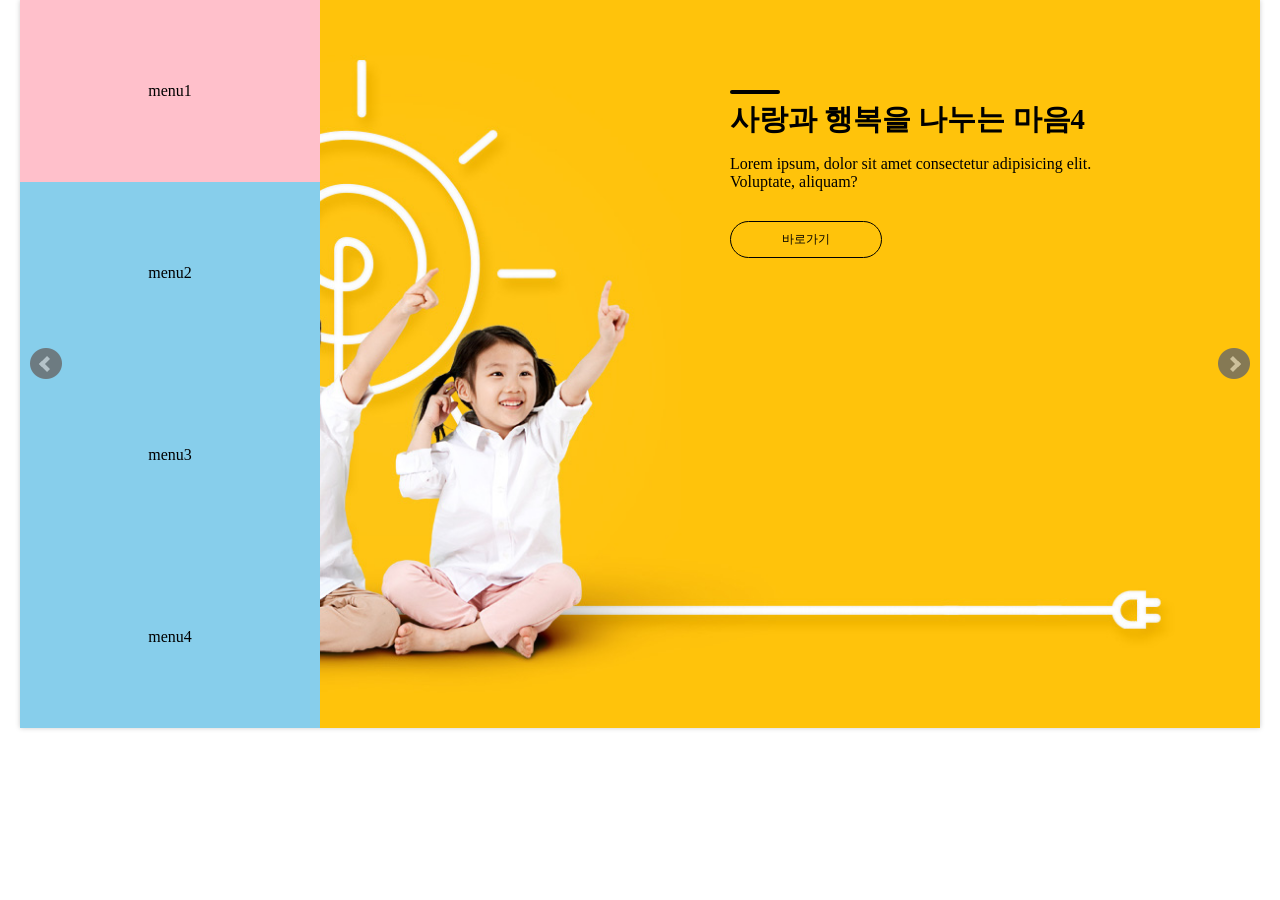
<file: #bxslider/bxslider02_tab.html>
<!DOCTYPE html>
<html lang="ko">
<head>
    <meta charset="UTF-8">
    <meta http-equiv="X-UA-Compatible" content="IE=edge">
    <meta name="viewport" content="width=device-width, initial-scale=1.0">
    <title>Document</title>
    <link rel="stylesheet" href="css/jquery.bxslider.css">
    <link rel="stylesheet" href="css/reset.css">

    <script src="js/jquery-3.1.1.min.js"></script>
    <script src="js/jquery.bxslider.js"></script>
    <script>
        $(document).ready(function(){
            $('.slider').bxSlider({
                pagerCustom:'.bxPager',
                mode:'vertical'
            });
        });
    </script>
    <style>
        .bx-wrapper {
            -moz-box-shadow: 0 none;
            -webkit-box-shadow: 0 none;
            box-shadow: 0 none;
            border:  0 none;
            margin-bottom:0;
        }
        .sliderWrap{width: 1240px;margin: 0 auto;position: relative;}
        .sliderWrap .slider .txt{
            position: absolute;right:130px;top:100px;
            width: 400px;
        }
        .txt h2{
            font-size: 1.8em;margin-bottom:15px;
            position: relative;
        }
        .txt h2:after{
            content:"";width: 50px;height: 4px;
            background: #000;display: block;
            position: absolute;top:-10px;
            border-radius:2px
        }
        .txt p{margin-bottom: 30px;}
        .txt a.btn{
            display: block;width: 150px;text-align: center;
            border: 1px solid #000;line-height: 35px;
            font-size: 12px;border-radius:28px;
            transition:0.3s
        }
        .txt a.btn:hover{background: #000;color:white}

        .sliderPager{position: absolute;top: 0;width: 300px;height: 728px;}
        .sliderPager .bxPager{height: 100%;background: #000;}
        .sliderPager .bxPager a{
            /* float: left; */display: block;
            /* width: calc( 100% / 4); */
            height:25%;
            display: flex;justify-content: center;align-items: center;
            text-align: center;line-height: 40px;
            background:skyblue;
        }
        .sliderPager .bxPager a.active{background: pink;}
        .sliderPager .bxPager a:hover{background: red;}
       
    </style>


</head>
<body>
    <div class="sliderWrap">
        <ul class="slider">
            <li>
                <img src="images/main_slider01.jpg" alt="">
                <div class="txt">
                    <h2>사랑과 행복을 나누는 마음1</h2>
                    <p>Lorem ipsum, dolor sit amet consectetur adipisicing elit. Voluptate, aliquam?</p>
                    <a href="#" class="btn">바로가기</a>
                </div>
            </li>
            <li>
                <img src="images/main_slider01.jpg" alt="">
                <div class="txt">
                    <h2>사랑과 행복을 나누는 마음2</h2>
                    <p>Lorem ipsum, dolor sit amet consectetur adipisicing elit. Voluptate, aliquam?</p>
                    <a href="#" class="btn">바로가기</a>
                </div>
            </li>
            <li>
                <img src="images/main_slider01.jpg" alt="">
                <div class="txt">
                    <h2>사랑과 행복을 나누는 마음3</h2>
                    <p>Lorem ipsum, dolor sit amet consectetur adipisicing elit. Voluptate, aliquam?</p>
                    <a href="#" class="btn">바로가기</a>
                </div>
            </li>
            <li>
                <img src="images/main_slider01.jpg" alt="">
                <div class="txt">
                    <h2>사랑과 행복을 나누는 마음4</h2>
                    <p>Lorem ipsum, dolor sit amet consectetur adipisicing elit. Voluptate, aliquam?</p>
                    <a href="#" class="btn">바로가기</a>
                </div>
            </li>
        </ul>
        <div class="sliderPager">
            <div class="bxPager clearfix">
                <a href="#" data-slide-index="0">menu1</a>
                <a href="#" data-slide-index="1">menu2</a>
                <a href="#" data-slide-index="2">menu3</a>
                <a href="#" data-slide-index="3">menu4</a>
            </div>
        </div>
    </div>

</body>
</html>
</file>
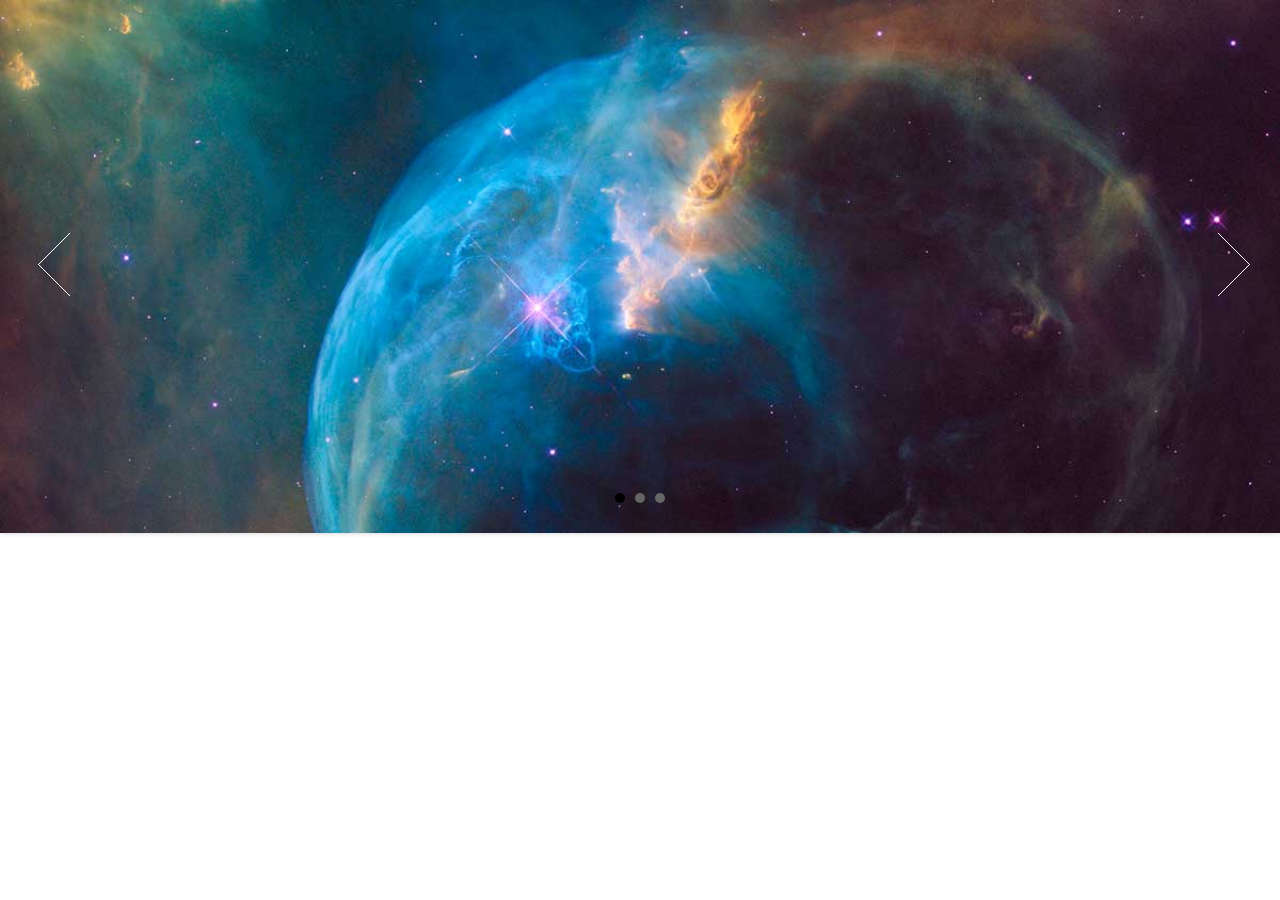
<file: #bxslider/연습.html>
<!DOCTYPE html>
<html lang="en">
<head>
    <meta charset="UTF-8">
    <meta http-equiv="X-UA-Compatible" content="IE=edge">
    <meta name="viewport" content="width=device-width, initial-scale=1.0">
    <title>이거해야한다</title>
    <link rel="stylesheet" href="css/jquery.bxslider.css">
    <link rel="stylesheet" href="css/reset.css">

    <script src="js/jquery-3.1.1.min.js"></script>
    <script src="js/jquery.bxslider.js"></script>
    <script>
        $(document).ready(function(){
            var myslide = $('.slider').bxSlider({
               controls:false
            });
        

        });
    </script>

    <style>
     .sliderWrap{position: relative;}
     .sliderWrap .slider img{width: 100%}
    .bx-wrapper {
        -moz-box-shadow: 0 none;
        -webkit-box-shadow: 0 none;
        box-shadow: 0 none;
        border: 0 none;
        margin-bottom: 0;
    }  

    .bx-wrapper .bx-pager{
            bottom: 30px;
        }


    .nextBtn,.prevBtn{
        position: absolute; top:50%; margin-top: -50px; cursor: pointer;
    }
    .nextBtn{right:0;}

    </style>


</head>
<body>
    <div class="sliderWrap">
        <ul class="slider">
            <li><img src="images/pc01.jpg" alt=""></li>
            <li><img src="images/pc02.jpg" alt=""></li>
            <li><img src="images/pc03.jpg" alt=""></li>
        </ul>
        <div class="nextBtn">
            <img src="images/btn_right.png" alt="">
        </div>
        <div class="prevBtn">
            <img src="images/btn_left.png" alt="">
        </div>
</body>
</html>
</file>
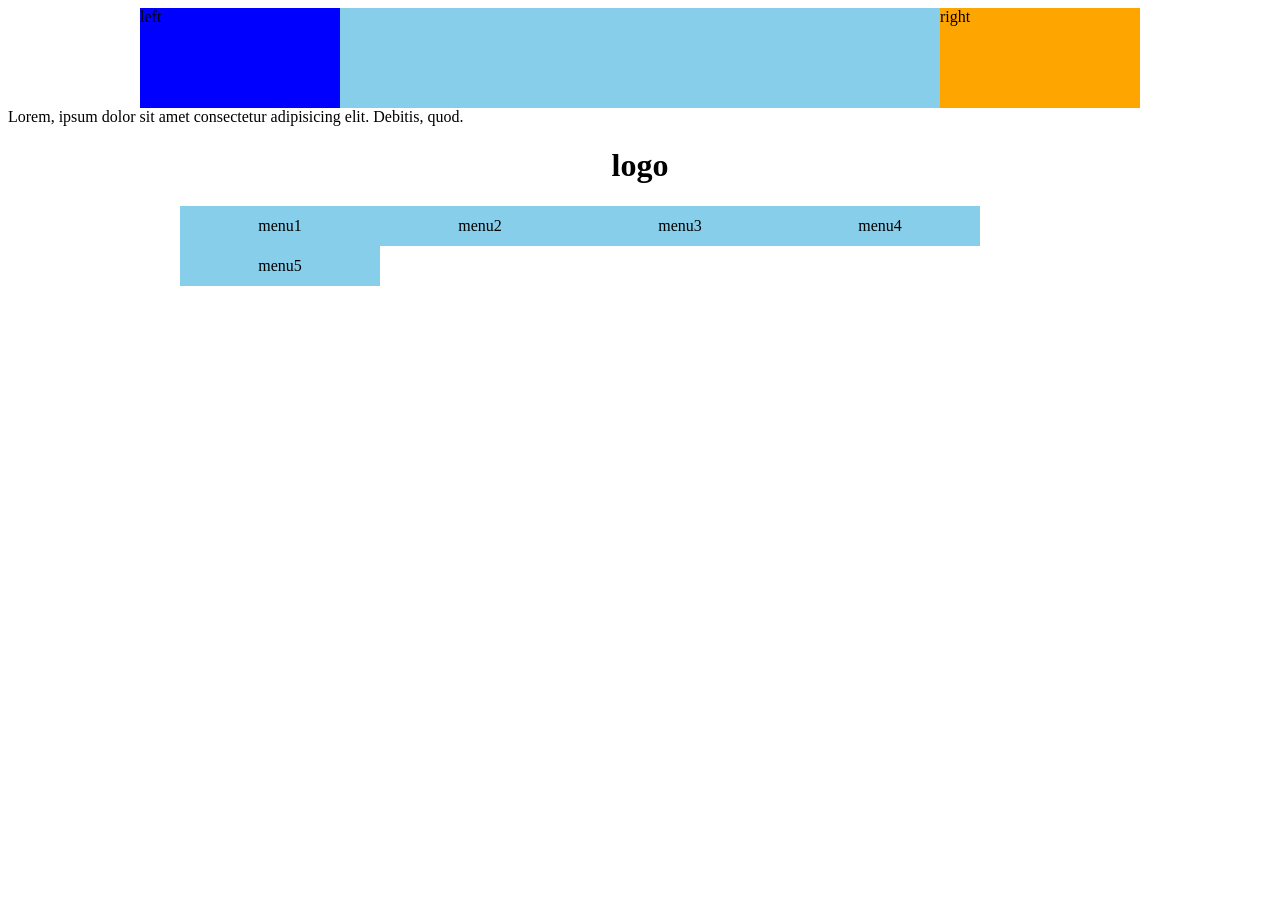
<file: #floatA/float2.html>
<!DOCTYPE html>
<html lang="en">
<head>
    <meta charset="UTF-8">
    <meta http-equiv="X-UA-Compatible" content="IE=edge">
    <meta name="viewport" content="width=device-width, initial-scale=1.0">
    <title>Document</title>
    <style>@
        /* reset */
        *{margin:0;padding:0}
        li{list-style:none}
        .clearfix:after{
            content:"";clear:both;display:block;
        }



        div.box{
            width: 1000px;
            background: skyblue;
            margin:0 auto;
        }
        div.box > div{
            width: 200px;height: 100px;
        }
        div.box1{background: blue;float: left;}
        div.box2{background: orange;float:right}

        div.nav>ul>li{
            float: left;
            width:200px;text-align: center;
            height: 40px;line-height:40px;
            background: skyblue;
        }
        div.nav>ul>li:hover{background-color:orange}
        div.nav {
            width: 1000px;

            margin:0 auto
        }
        .nav{
            margin: 10px;
        }

        div.nav h1{text-align: center; }


    </style>
</head>
<body>
    <div class="box clearfix">
        <div class="box1">left</div>
        <div class="box2">right</div>
    </div>
    Lorem, ipsum dolor sit amet consectetur adipisicing elit. Debitis, quod.
    <div class="nav">
        <!-- ul>li*5>{menu$} -->
        <h1>logo</h1>
        <ul class="clearfix">
            
            <li>menu1</li>
            <li>menu2</li>
            <li>menu3</li>
            <li>menu4</li>
            <li>menu5</li>

        </ul>
    </div>

    


    

</body>
</html>
</file>
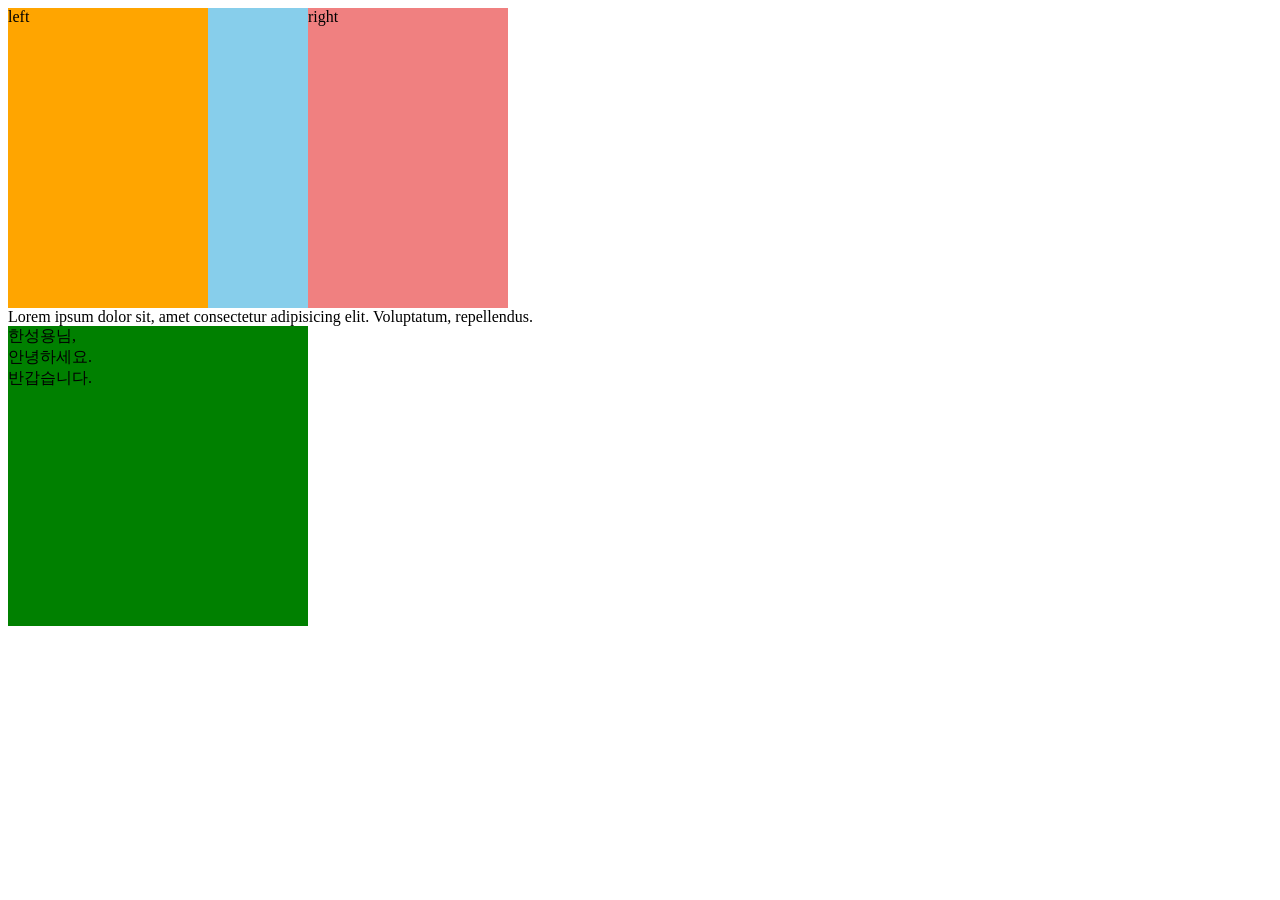
<file: #floatA/index1.html>
<!DOCTYPE html>
<html lang="ko">
<head>
    <meta charset="UTF-8">
    <meta http-equiv="X-UA-Compatible" content="IE=edge">
    <meta name="viewport" content="width=device-width, initial-scale=1.0">
    <title>Document</title>
    <style>
        /* img{float:left;margin-right:10px} */
       div.box{
           width: 500px;
           /* height: 200px; */
           background-color:skyblue;
        }
        div.inBox1{
            width: 200px;height: 300px;
            background-color:orange;
            float:left
        }
        div.inBox2{
            width: 200px;height: 300px;
            background-color:lightcoral;
            float:right
        }
        .clear{clear:both}

        div.box1{width: 300px;height: 300px;background: green;}

        div.box1:before{
            content:"한성용님, ";display:block
        }
        div.box1:after{
            content:"반갑습니다.";display:block
        }

        /* div.box:after{
            content:"";clear:both;display:block
        } */

        .clearfix:after{
            content:"";clear:both;display:block;
        }


        /* float 해제
        1. div(block단위)를 사용하여 clear:both 입력
        2. float 대상 부모에게 :after사용하여 clear:both입력
        3. .clearfix:after를 사용하여 class에 추가
        4. overflow:hidden 작성 */
       
        
    </style>
</head>
<body>
    <div class="box clearfix">
        <div class="inBox1">left</div>
        <div class="inBox2">right</div>
    </div>
    Lorem ipsum dolor sit, amet consectetur adipisicing elit. Voluptatum, repellendus.



    <div class="box1">
        안녕하세요.
</file>
<file: #form.naver/css/style.css>
@charset "utf-8";
body{
    font-family: 'Nanum Gothic', sans-serif;
    background-color: #eee;
}

.blind{display: block;position: absolute;left: 0;top: -9999px;}
fieldset{
    border: 1px solid #dadada;background-color: #fff;
    margin-bottom: 10px;
}

.wrap{
    width: 460px;margin: 0 auto;
    _background: skyblue;
}
div#header{padding: 60px 0;}
div#header>h1{
    width: 240px;margin: 0 auto;
    background-image: url(../images/pc_sp_join.png);
    background-repeat: no-repeat;
    background-position: 0 -105px;
    height: 44px;
}
div#header a{
    display: block;height: 44px;text-indent:-9999px
}

div#content .field{
    position: relative;
    border-bottom: 1px solid #f0f0f0;
}

.field.none{border-bottom: 0 none !important;}

div#content .field .inp-field{
    width: 350px;height: 49px;
    border: 0 none;font-size: 16px;text-indent:12px
}
div#content .field .icon{
    display: block;width: 97px;height: 48px;
    position: absolute;right: 10px;top: 0;
    background-image: url(../images/ico_join3.png);
    background-repeat: no-repeat;
    _background-position: 0 -47px;
    text-indent: -9999px;
}
div#content .field .icon.email{background-position: 0 -47px;}
div#content .field .icon.pass{background-position: 0 -466px;}
div#content .field .icon.pass2{background-position: 0 -515px;}

p.radio>input:nth-child(1):checked ~ label.male{background: skyblue !important;}
p.radio>input:nth-child(2):checked ~ label.female{background: skyblue !important;}

div#content .field.radio{height: 50px;}
div#content .field.radio input{position: absolute;left: 20px;top: 20px;}
div#content .field .btn-label{
    display: block;width: 212px;height: 31px;
    text-align: center;line-height:31px;
    border: 1px solid #dcdcdc;border-radius:5px;
    position: absolute;top:10px;background: #fff;
    cursor:pointer
}
div#content .field .btn-label.male{left: 15px;}
div#content .field .btn-label.female{right: 15px;}

div#content .field.birth label{
    float: left;width: 53px;height: 49px;line-height: 49px;text-align: center;
    background: #f7f7f7;color:#757575;border-right: 1px solid #efefef;
}
div#content .field.birth input,
div#content .field.confirm input{
    float: left;
}

div#content .field.birth .field-wall,
div#content .field.confirm .field-wall{
    float: left;width: 0;height: 29px;border-right: 1px solid #cdcdcd;
    margin-top: 10px;text-indent:-9999px
}

div#content .field.birth select,
div#content .field.confirm select{
    float: left;width: 110px;height: 29px;border: 0 none;
    line-height: 29px;margin-top: 10px;margin-left:10px;margin-right:7px;
    font-size: 15px;color:#757575
}

div#content .field.confirm .btn-click{
    width: 99px;height: 31px;background: #fff;
    border: 1px solid #dcdcdc;cursor:pointer;
    position: absolute;right: 15px;top: 10px;
}

div#content .btn-submit{
    width: 100%;height: 59px;border: 1px solid #1fbc02;
    background-color: #1fbc02;
    background-image: url(../images/btn_join2.gif);
    background-repeat: no-repeat;
    background-position: 50% -3px;
    text-indent:-9999px;cursor:pointer
}

/* common */
.w458{width: 458px !important;}
.w303{width: 303px !important;}
.w202{width: 202px !important;}
.w145{width: 145px !important;}
.w130{width: 130px !important;}
</file>
<file: #position/css/style.css>
@charset "utf-8";
/* div.box{width: 200px;height: 200px;float:left}
div.box:nth-child(1){background-color:skyblue}
div.box:nth-child(2){background-color:orange;}
div.box:nth-child(3){background-color:yellow;} */

body{background-image: url(../../images/bg_grid.gif);}
div.box1,div.box2,div.box3,div.box4{
    width: 200px;height: 200px;
}
div.box1{
    background-color: #f00;position:absolute;right:0
}
div.box2{
    background-color: #0f0;
    position:absolute;right:0;bottom:0;
    z-index:2
}
div.box3{
    background-color: #00f;
    position: absolute;left: 0;top: 0;
    z-index:1
}
div.box4{
    background-color: #ff0;
    position: absolute;left: 0;bottom: 0;
}
</file>
<file: My university/css/style.css>
@charset "utf-8";

body {
  font-family: 'Nanum Gothic', sans-serif;
  font-size: 14px;
}
/*header Wrap*/
#header{min-width:1200px;}
header#header .topWrap{
  background-color: #0044AF; 
}
.topWrap .top {
  width: 1200px;_background-color:brown; margin: 0 auto;
 }
.top .left{
  float: left;
}
.top .right{
  float: right;
}
.top .left li {
  float: left; margin: 2px;
}
.top .right li{
  float:left; margin-top: 15px; 
}
.top .right li a{
  display: block; text-align: center; padding: 0 10px;
 color: white;}

 
.top .left li a{
  display: block;  width: 120px; line-height: 40px;
  text-align: center;  padding: 10px;
  color: white; padding: 0 10px; background-color: #00163B;
}

.top .left li a.active ,
.top .left li a:hover{background-color: white; color:#4C4C4C}

/*header logoWrap*/
header#header .logoWrap{
  width: 1200px; height: 30px;
  _background-color: violet;
  margin: 0 auto;
}

.logoMenu{float:right;}
.logoMenu li{float:left; margin-top: 40px;}
.logoMenu li a {
  display:block; text-align: center; color: #4C4C4C; padding:0 30px;
} 
.logoWrap img {float: left;
margin-top: 20px;}


/*contents*/
.contents{
  height: 1300px;
  _background-color: gray;
  margin-top: 70px;
  background-image: url(../images/backgroundimage.jpg);
  background-repeat: repeat,no-repeat;
  background-size: cover;
  background-position: auto center;
  min-width: 1200px;
  padding-top: 75px;
}

.title{width: 1200px; margin: 0 auto; _background-color: green;
height: 260px; margin-top:-30px; font-weight: lighter;
line-height:50px;}

.title1 p {
  font-size: 40px; color: white; font-family:'Noto Sans KR', sans-serif;;}
.headertitle{
  font-weight: bold; font-size: 50px; }
.titleMenu{
  margin-top:-110px;  width: 500px;
  _background-color: rgb(42, 16, 16);
float: right; margin-right: -50px;}

.titleMenu li{float: left; padding: 0 10px; } 
.titleMenu li img {margin-bottom: 10px;}
.txt1 p{display: block; text-align: center; color: white ;line-height:20px;}

/*container*/
.container{width: 1200px;margin: 0 auto; margin-top:-100px; background: #ddd;}
.container>ul>li{float: left;width: 25%;height: 225px;}

.container>ul>li:nth-child(2n){background:pink;}

.container>ul>li:nth-child(1){width: 75%;height: 450px;font-family: 'Noto Sans KR', sans-serif;}
.container>ul>li:nth-child(1) .txt{position: absolute; top: 30px; _background-color: aquamarine; left:100px; margin-top: 30px;}
.container>ul>li:nth-child(1) .txt p{font-size: 60px; color:#1651B6 ; line-height: 70px; font-weight:100;}
.container>ul>li:nth-child(1) .txt .bold{font-weight:500;}
.container>ul>li:nth-child(1) .txt a{display: block;width: 170px;line-height: 40px;text-align: center;background: #1A2E4F;color:#fff;
  font-weight: 300; margin-top: 40px; font-size: 14px;}

.container>ul>li:nth-child(1) .txt2{position: absolute; top: 30px; _background-color: aquamarine; left:100px; margin-top: 30px; width: 500px; }
.container>ul>li:nth-child(1) .txt2 p{font-size: 60px; color: #4C4C4C ; line-height: 70px; font-weight:bold;}
.container>ul>li:nth-child(1) .txt2 .bold{font-weight:100}
.container>ul>li:nth-child(1) .txt2 a{display: block;width: 170px;line-height: 40px;text-align: center;background:#4C4C4C;color:#fff;
  font-weight: 300; margin-top: 40px; font-size: 14px;}


  .container>ul>li:nth-child(1) .txt3{position: absolute; top: 30px; _background-color: aquamarine; left:100px; margin-top: 100px; width: 500px; }
  .container>ul>li:nth-child(1) .txt3 p{font-size: 60px; color:darkblue ; line-height: 70px; font-weight:bold;}
  .container>ul>li:nth-child(1) .txt3 .bold{font-weight:100}
  .container>ul>li:nth-child(1) .txt3 a{display: block;width: 170px;line-height: 40px;text-align: center; background-color: darkblue;
    color:#fff;
    font-weight: 300; margin-top: 40px; font-size: 14px;}



.container>ul>li:nth-child(2){height: 450px;}
.container>ul>li:nth-child(2) .appTxt{ position: absolute; _background-color: blue; width: 400px; height: 200px; top:400px; margin-left: 20px; } 
.container>ul>li:nth-child(2) .appTxt p{display:block; color: white; font-size: 40px; line-height: 50px; font-weight:lighter;}
.container>ul>li:nth-child(2) .appTxt .bold2 {font-weight: bold;}
.container>ul>li:nth-child(2) .appTxt  h4{font-size: 14px; margin-top: 20px; color: white; line-height: 20px; font-weight: lighter;}
.container>ul>li:nth-child(2) .appTxt  a{font-size: 14px;display: block;width: 170px;line-height: 40px;text-align: center; background-color:black; color: white; margin-top: 30px;}

.container>ul>li:nth-child(3){background-color: #00163B; } 

.container>ul>li:nth-child(3)  h2{margin-top: 10px; color:white;font-weight: bold; margin-top: 20px;}
.container>ul>li:nth-child(3) .linkBox{width: 400px; height: 200px; _background-color: green; margin: 0 auto; margin-left: 30px;}  
.container>ul>li:nth-child(3)  li{float: left; padding-right: 30px; margin-top: 30px; }
.container>ul>li:nth-child(3)  h3{text-align: center; color: white; margin-top: 10px; font-weight: lighter;} 

.container>ul>li:nth-child(4){background-color:#1651B7;}
.container>ul>li:nth-child(4) .notice{_background-color:green; width: 300px; height: 100px; margin: 0 auto;margin-top: 20px;}
.container>ul>li:nth-child(4) .notice h2{color: white; font-weight: bold;  border-bottom: white solid:1px;}
.container>ul>li:nth-child(4) .notice p{ text-align:left;display: block; color: white; line-height: 20px; font-size: 14px;line-height: 30px; 
padding: 0 20px;}
.container>ul>li:nth-child(4) .notice span {display: block;position: absolute; margin: 0 190px; margin-top: -30px;}

.container>ul>li:nth-child(4)  .Ntitle {_background-color: tomato; margin-left: 20px;}
.container>ul>li:nth-child(4)  h2{margin-top: 10px; color:white;font-weight: bold; margin-top: 20px; }

.container>ul>li:nth-child(5){background-color: white;}

.container>ul>li:nth-child(5) 
.container>ul>li:nth-child(5){background-color: white;}
.container>ul>li:nth-child(6){}
.container>ul>li:nth-child(7){}
.container>ul>li:nth-child(8){width: 75%; position: relative; float: right; }
</file>
<file: University/css/style.css>
@charset "utf-8";

body {
  font-family: 'Nanum Gothic', sans-serif;
  font-size: 14px;
}
/*header Wrap*/
#header{min-width:1200px;}
header#header .topWrap{
  background-color: #0044AF; 
}
.topWrap .top {
  width: 1200px;_background-color:brown; margin: 0 auto;
 }
.top .left{
  float: left;
}
.top .right{
  float: right;
}
.top .left li {
  float: left; margin: 2px;
}
.top .right li{
  float:left; margin-top: 15px; 
}
.top .right li a{
  display: block; text-align: center; padding: 0 10px;
 color: white;}

 
.top .left li a{
  display: block;  width: 120px; line-height: 40px;
  text-align: center;  padding: 10px;
  color: white; padding: 0 10px; background-color: #00163B;
}

.top .left li a.active ,
.top .left li a:hover{background-color: white; color:#4C4C4C}

/*header logoWrap*/
header#header .logoWrap{
  width: 1200px; height: 30px;
  _background-color: violet;
  margin: 0 auto;
}

.logoMenu{float:right;}
.logoMenu li{float:left; margin-top: 40px;}
.logoMenu li a {
  display:block; text-align: center; color: #4C4C4C; padding:0 30px;
} 
.logoWrap img {float: left;
margin-top: 20px;}


/*contents*/
.contents{
  height: 1300px;
  _background-color: gray;
  margin-top: 70px;
  background-image: url(../images/backgroundimage.jpg);
  background-repeat: repeat,no-repeat;
  background-size: cover;
  background-position: auto center;
  min-width: 1200px;
  padding-top: 75px;
}

.title{width: 1200px; margin: 0 auto; _background-color: green;
height: 260px; margin-top:-30px; font-weight: lighter;
line-height:50px;}

.title1 p {
  font-size: 40px; color: white; font-family:'Noto Sans KR', sans-serif;;}
.headertitle{
  font-weight: bold; font-size: 50px; }
.titleMenu{
  margin-top:-110px;  width: 500px;
  _background-color: rgb(42, 16, 16);
float: right; margin-right: -50px;}

.titleMenu li{float: left; padding: 0 10px; } 
.titleMenu li img {margin-bottom: 10px;}
.txt1 p{display: block; text-align: center; color: white ;line-height:20px;}

/*container*/
.container{width: 1200px;margin: 0 auto; margin-top:-100px; background: #ddd;}
.container>ul>li{float: left;width: 25%;height: 225px;}

.container>ul>li:nth-child(2n){background:pink;}

.container>ul>li:nth-child(1){width: 75%;height: 450px;font-family: 'Noto Sans KR', sans-serif;}
.container>ul>li:nth-child(1) .txt{position: absolute; top: 30px; _background-color: aquamarine; left:100px; margin-top: 30px;}
.container>ul>li:nth-child(1) .txt p{font-size: 60px; color:#1651B6 ; line-height: 70px; font-weight:100;}
.container>ul>li:nth-child(1) .txt .bold{font-weight:500;}
.container>ul>li:nth-child(1) .txt a{display: block;width: 170px;line-height: 40px;text-align: center;background: #1A2E4F;color:#fff;
  font-weight: 300; margin-top: 40px; font-size: 14px;}

.container>ul>li:nth-child(1) .txt2{position: absolute; top: 30px; _background-color: aquamarine; left:100px; margin-top: 30px; width: 500px; }
.container>ul>li:nth-child(1) .txt2 p{font-size: 60px; color: #4C4C4C ; line-height: 70px; font-weight:bold;}
.container>ul>li:nth-child(1) .txt2 .bold{font-weight:100}
.container>ul>li:nth-child(1) .txt2 a{display: block;width: 170px;line-height: 40px;text-align: center;background:#4C4C4C;color:#fff;
  font-weight: 300; margin-top: 40px; font-size: 14px;}


  .container>ul>li:nth-child(1) .txt3{position: absolute; top: 30px; _background-color: aquamarine; left:100px; margin-top: 100px; width: 500px; }
  .container>ul>li:nth-child(1) .txt3 p{font-size: 60px; color:darkblue ; line-height: 70px; font-weight:bold;}
  .container>ul>li:nth-child(1) .txt3 .bold{font-weight:100}
  .container>ul>li:nth-child(1) .txt3 a{display: block;width: 170px;line-height: 40px;text-align: center; background-color: darkblue;
    color:#fff;
    font-weight: 300; margin-top: 40px; font-size: 14px;}



.container>ul>li:nth-child(2){height: 450px;}
.container>ul>li:nth-child(2) .appTxt{ position: absolute; _background-color: blue; width: 400px; height: 200px; top:400px; margin-left: 20px; } 
.container>ul>li:nth-child(2) .appTxt p{display:block; color: white; font-size: 40px; line-height: 50px; font-weight:lighter;}
.container>ul>li:nth-child(2) .appTxt .bold2 {font-weight: bold;}
.container>ul>li:nth-child(2) .appTxt  h4{font-size: 14px; margin-top: 20px; color: white; line-height: 20px; font-weight: lighter;}
.container>ul>li:nth-child(2) .appTxt  a{font-size: 14px;display: block;width: 170px;line-height: 40px;text-align: center; background-color:black; color: white; margin-top: 30px;}

.container>ul>li:nth-child(3){background-color: #00163B; } 

.container>ul>li:nth-child(3)  h2{margin-top: 10px; color:white;font-weight: bold; margin-top: 20px;}
.container>ul>li:nth-child(3) .linkBox{width: 400px; height: 200px; _background-color: green; margin: 0 auto; margin-left: 30px;}  
.container>ul>li:nth-child(3)  li{float: left; padding-right: 30px; margin-top: 30px; }
.container>ul>li:nth-child(3)  h3{text-align: center; color: white; margin-top: 10px; font-weight: lighter;} 

.container>ul>li:nth-child(4){background-color:#1651B7;}
.container>ul>li:nth-child(4) .notice{_background-color:green; width: 300px; height: 100px; margin: 0 auto;margin-top: 20px;}
.container>ul>li:nth-child(4) .notice h2{color: white; font-weight: bold;  border-bottom: white solid:1px;}
.container>ul>li:nth-child(4) .notice p{ text-align:left;display: block; color: white; line-height: 20px; font-size: 14px;line-height: 30px; 
padding: 0 20px;}
.container>ul>li:nth-child(4) .notice span {display: block;position: absolute; margin: 0 190px; margin-top: -30px;}

.container>ul>li:nth-child(4)  .Ntitle {_background-color: tomato; margin-left: 20px;}
.container>ul>li:nth-child(4)  h2{margin-top: 10px; color:white;font-weight: bold; margin-top: 20px; }

.container>ul>li:nth-child(5){background-color: white;}
.container>ul>li:nth-child(5) .snsBox{width: 300px; height: 200px; _background-color: red;  margin-left: 20px; }
.container>ul>li:nth-child(5) h2{margin-top: 15px; }
.container>ul>li:nth-child(5) .snsTxt{width:300px; height: 100px; _background-color: yellow; margin-top: 20px;}
.container>ul>li:nth-child(5) img{float: left;}
.container>ul>li:nth-child(5) p{color:#4C4C4C; padding: 20px;  float:left;}
.container>ul>li:nth-child(5) .snsImg{width: 135px; _background-color: azure; float: left; margin-left: 100px; margin-top: 10px;}
.container>ul>li:nth-child(5) li{float:right; padding: 0 2px;} 



.container>ul>li:nth-child(6) .TTxt{position:absolute;_background-color: #FF4B3C; margin-top: 180px; width:300px; height: 50px;}  
.container>ul>li:nth-child(6) h3{ color: #fff; text-align: center; display: block; line-height: 50px;
  width:300px; height: 50px; background-color: rgba(17, 15, 15, .8);}
.container>ul>li:nth-child(6) h3:hover {  text-align: center;  line-height: 225px; transition: 0.5s;
   width:300px; height:300px; background-color: rgba(17, 15, 15, .8);margin-top:-180px; }
.container>ul>li:nth-child(6) {background-image: url(../images/bg05.png);}

.container>ul>li:nth-child(7) .play img{width: 60px; height:60px; background-color: #0044AF;} 
.container>ul>li:nth-child(7) .play { margin-top: -130px; margin-left:120px;}
/*slider01*/
.container>ul>li:nth-child(8){width: 75%; position: relative; float: right; }
.container>ul>li:nth-child(8) .sliderTxt01{	padding: 5px 10px; _background-color:aqua;text-align: center; position:absolute; 
                                               width:700px; height: 40px; margin-top:40px; margin-left: 50px; }

.container>ul>li:nth-child(8) p{ text-align: left; font-size: 45px; color:#FF4B3C; } 
.container>ul>li:nth-child(8) .sliderB2{font-weight: bold;}
.container>ul>li:nth-child(8) .sldierBox{width: 180px; height: 40px; background-color: #FF4B3C ; margin-top: 10px;}
.container>ul>li:nth-child(8) h6{display: block; text-align: center; padding: 10px; font-size: 15px; color:#fff; font-weight: lighter;}

.container>ul>li:nth-child(8)  .sliderTxt02{	padding: 5px 10px; _background-color:aqua;text-align: center; position:absolute; 
  width:700px; height: 40px; margin-top:40px; margin-left: 50px; }
.container>ul>li:nth-child(8) .sliderTxt02 p{ text-align:left; font-size: 45px; color:#1d2781;}
.container>ul>li:nth-child(8) .sldierBox2{width: 180px; height: 40px; background-color: #1d2781; margin-top: 10px;}
.container>ul>li:nth-child(8) .sliderB4{font-weight: bold;}


/*planBox*/
.planBox {width: 1200px; background-color: white; margin: 0 auto; margin-top: 30px; height: 55px; }
.ptbox01 {float: left; _background-color: #1A2E4F; width: 270px; height: 50px; margin-left: 30px; margin-top: 5px; } /*선만들기 물어보기*/ 
.line img{ position: absolute;   margin-left:260px;  _background-color: antiquewhite; top: 1270px; height: 50px;} 
.ptbox01 p{float: left; font-size: 18px; padding: 0 10px; margin-top:10px; _background-color: aqua; text-align: center; display: block;}
.ptbox01 img{float: left; margin-top:10px;padding: 0 10px;}

.ptbox02 {width: 1200px; _background-color: #FF4B3C; }
.ptbox02 p{float: left; padding: 0 20px; margin-top: 15px;}
.ptbox02 .but{ height: 10px; float: right; margin-right: 30px;}
.ptbox02 .but .im1{margin-top:1px;}



/*footer*/

.footerWrap {width: 1200px; height: 200px; _background-color: blue;  margin: 0 auto; margin-top: 130px}
.fbox01{_background-color: cadetblue; float:left; margin-top: 20px; height: 30px;}
.footer01{_background-color: #FF4B3C;margin-left:300px;}
.footer01 li{ padding: 0 10px; text-align: center; display: block; float: left; }

.fbox01 a{display: block; margin-top: 10px;}

.fbox02{_background-color: darkgreen; margin-top: 10px; width: 1200px; float: right; }
.fbox02 p{float: right; line-height: 30px; margin-right: 90px;}

.copyright{_background-color: darkkhaki; line-height: 30px; font-weight: bold; color: #4C4C4C;}
</file>
<file: #himedia/Himedia_Mo/css/style.css>
@charset "utf-8";
.toggle{
    width: 35px;height: 35px;border: 1px solid #aaa;
    position: relative;cursor:pointer;display: none;
}
.toggle div{
    width: 24px;height: 3px;background: #aaa;
    border-radius:1.5px;
    position: absolute;left: 50%;
    margin-left: -12px;
}
.toggle div.bar1{top:8px}
.toggle div.bar2{top:50%;margin-top:-1.5px;}
.toggle div.bar3{bottom:8px}

.txt h3{font-size: 18px;}
.txt p{font-size: 14px;}


.cir:after{
    content:"";display: block;width: 24px;height: 2px;
    background: #fff;
    position: absolute; left: 50%;top: 50%;
    margin-left: -12px;margin-top:-1px;
}
.cir:before{
    content:"";display: block;position: absolute;
    width: 2px;height: 24px;background: #fff;
    left: 50%;top: 50%;margin-left: -1px;margin-top: -12px;
}


/* common  */
.mb5{margin-bottom: 5px !important;}
.mb16{margin-bottom: 16px !important;}



@media screen and (max-width:699px){
    /* header  */
    #header{
        padding: 12px 16px;background:white;

        /* box-shadow */
        box-shadow:0 10px 10px rgba(0,0,0,0.2);
        position: relative
        }
    #header .topWrap{display: none;}
    #header .navWrap{display: none;}
    .toggle{display: block;}
    #header .logWrap h1{float: left;font-size:30px;line-height:35px;}
    #header .logWrap .toggle{float: right;}

    /* visual */
    .visualWrap{
        background: #203b6a url(../images/visualbg01.png) no-repeat;
        background-size: cover;overflow:hidden
    }
    .visualWrap .visual{
        height: 600px;padding:16px;position: relative;padding-top: 50px;
    }
    .visualWrap .visual .visualTxt{
        font-size: 79px;font-weight: bold;color:#fff;
        line-height:70px;text-shadow: 0 0 10px rgba(0,0,0,0.4);
    }
    .visualWrap .visual img{
        position: absolute;bottom:-20px;right: -55px;
    }


    /* banner */
    .banner{padding:16px}
    .banner .bannerWrap li{
        float: left;width: 50%;padding: 20px;
        text-align: center;color: #fff;
    }
    .banner .bannerWrap li img{display: block;margin: 0 auto;margin-bottom: 10px;}
    .banner .bannerWrap .txt p{display: none;}
    .bannerWrap li:nth-child(1){background: #7C99B9;}
    .bannerWrap li:nth-child(2){background: #4F74A1;}
    .bannerWrap li:nth-child(3){background: #4B8CE0;}
    .bannerWrap li:nth-child(4){background: #3DB5F2;}
    .bannerWrap li:nth-child(5){display: none;}

    /* content  */
    .content{padding: 0 16px;margin-bottom:30px;}
    .content li{
        width: 100%;
        border-radius:0 10px 0 10px;overflow: hidden;
        box-shadow: 5px 5px 10px rgba(0,0,0,0.2);
        position: relative;
    }
    .content li img{width: 100%;}
    .content .txt{padding: 18px 16px;}
    .content .circle{
        width: 50px;height: 50px;background: #aaa;
        position: absolute;right: 16px;bottom: 25px;
        border-radius:25px;
        box-shadow: 5px 5px 5px rgba(0,0,0,0.2);
    }
    .content li:last-child{display: none;}




    /* .content .circle .bar1{
        width: 30px;height: 2px;background: #fff;
        position: absolute;left: 50%;top: 50%;
        margin-left: -15px;margin-top: -1px;
    }
    .content .circle .bar2{
        width: 2px;height: 30px;background: #fff;
        position: absolute;left: 50%;top: 50%;
        margin-left: -1px;margin-top:-15px;
    } */

    /* sec2st  */
    .sec2st{padding: 0 16px;}
    .sec2st li{
        width: calc(( 100% - 10px ) / 2);border: 1px solid #ccc;
        border-radius: 10px;position: relative;
        float: left;margin-right:10px;
    }
    .sec2st li:nth-child(2n){margin-right:0;}
    .sec2st li img{
        position: absolute;right: 0;height:100%;
        ;

    }
    .sec2st .txt{padding:18px 16px}
    .sec2st .txt h3{margin-bottom:10px;}
    .sec2st .txt p{display: none;}
    .sec2st .txt a{font-size:14px;color: #1c84ff;font-weight: bold;}


    /* footer  */
    #footerWrap{background: #5e5e5e}
    #footerWrap .footer1st{background: #4d4d4d;padding:10px 16px;}
    #footerWrap .footer1st li{
        float: left;font-size:12px;width: calc(100% / 3);
    }
    #footerWrap .footer1st li a{display: block;text-align: center;color: #fff;line-height:40px;}

    #footerWrap .footer1st .top{
        position: fixed;right:20px;bottom:50px;
        width: 40px;height: 40px;background: orange;
        border-radius: 10px;text-align: center;line-height:40px;
    }

    #footerWrap .footer2st{padding:30px 20px;text-align: center;font-size:12px;}
    #footerWrap .footer2st h2{margin-bottom:20px;font-size:18px;}
    #footerWrap .footer2st .footerAdd{font-style:normal;color:#fff}

}  /* mobile */
</file>
